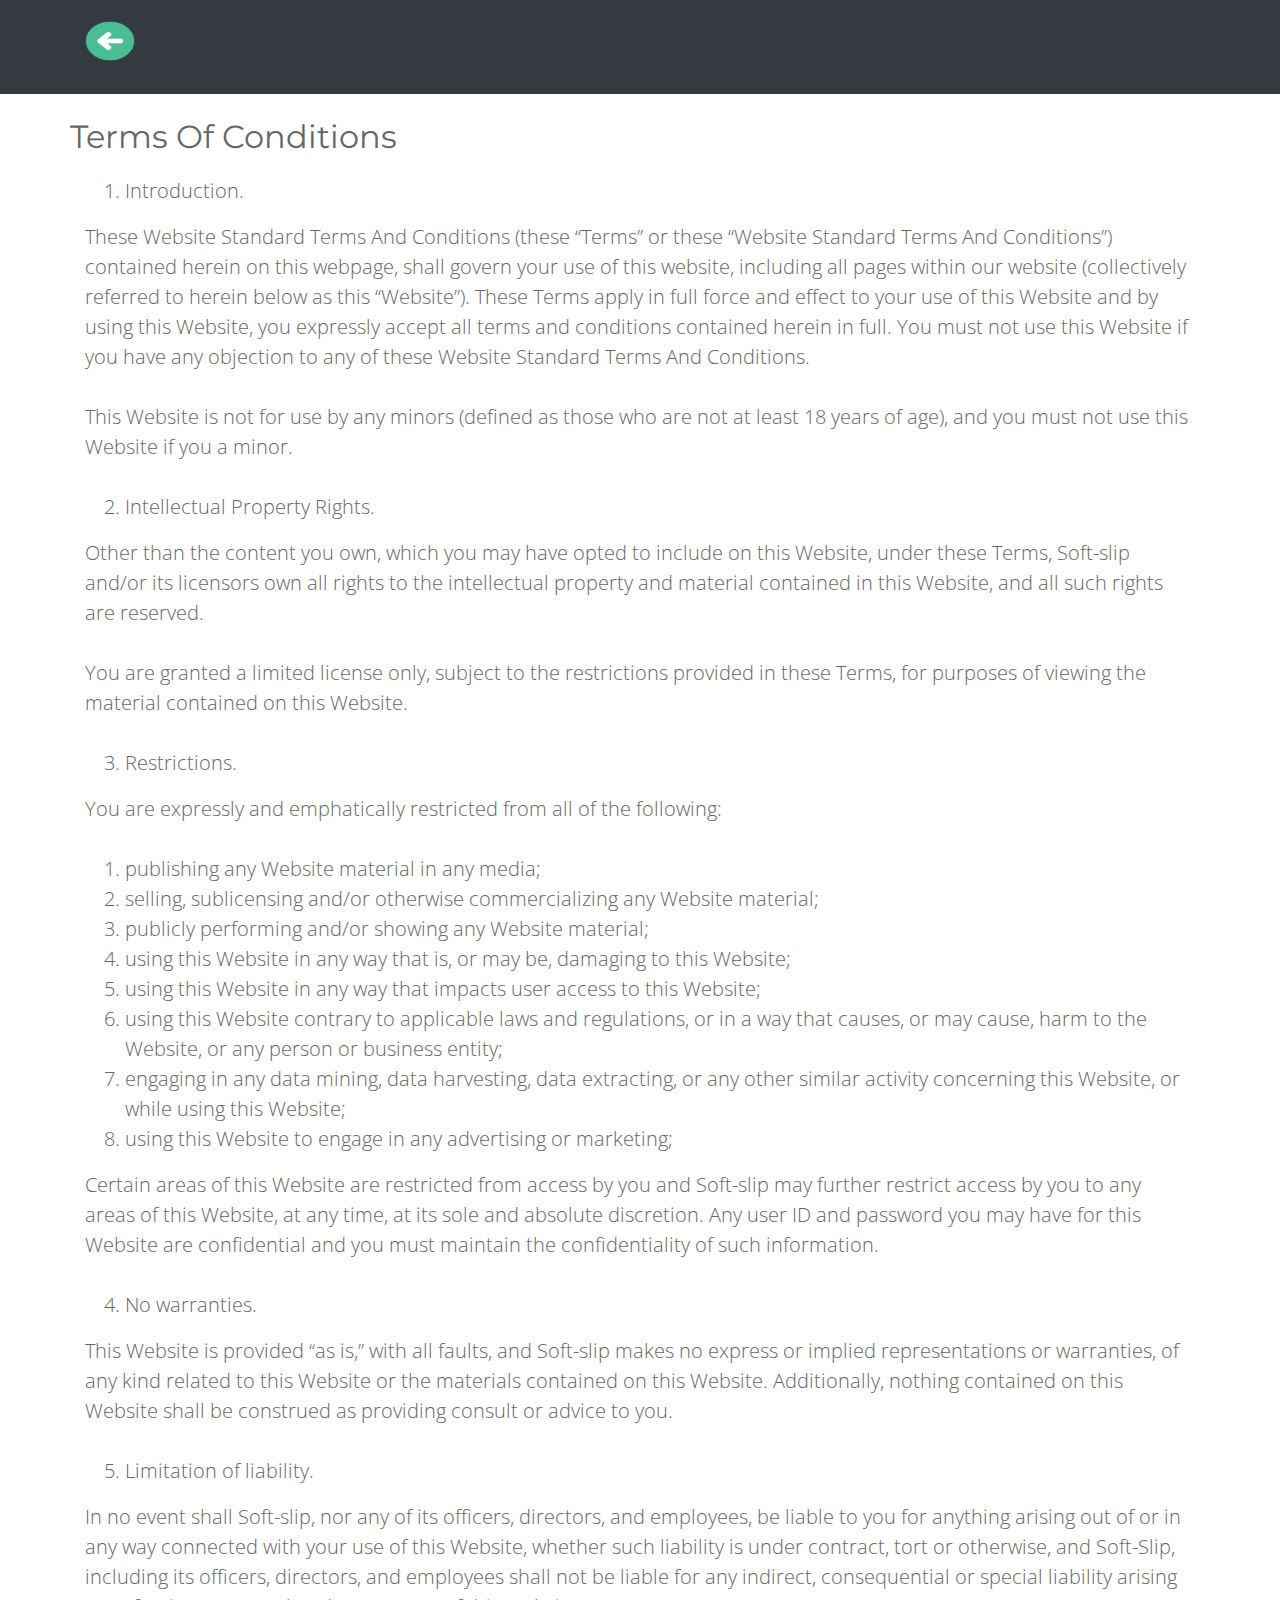
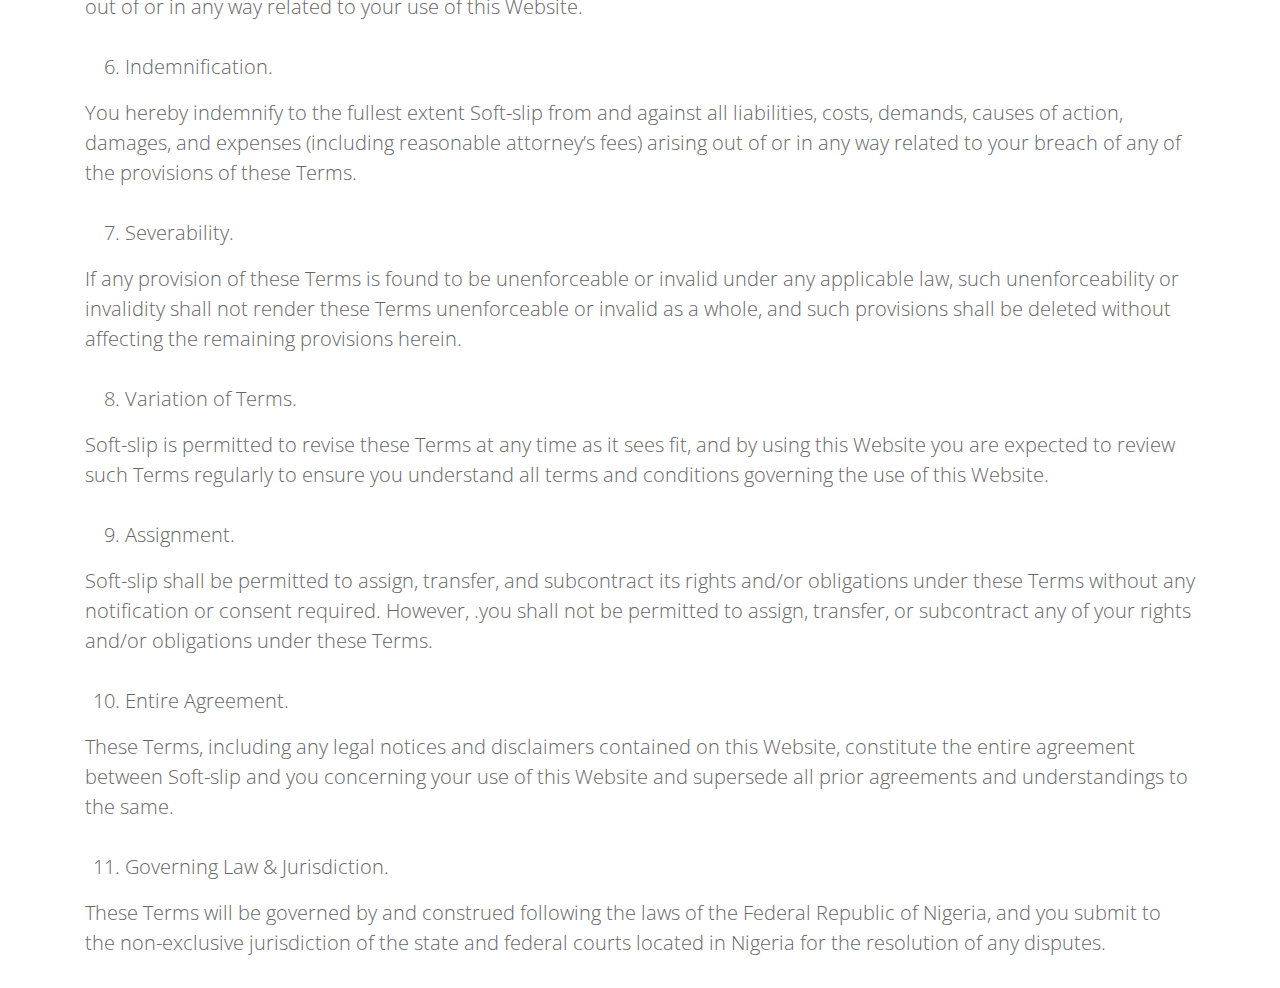
<file: condition.html>
<!DOCTYPE html>

<html xmlns="http://www.w3.org/1999/xhtml">
<head runat="server">
    <title>Terms_Conditions</title>
   
  <meta content="width=device-width, initial-scale=1.0" name="viewport"/>
  <meta content="" name="keywords"/>
  <meta content="" name="description"/>

  <!-- Favicons -->
 
  <link href="img/original.png" rel="icon"/>
  <link href="img/original%202.png" rel="apple-touch-icon"/>

  <!-- Google Fonts -->
  <link href="https://fonts.googleapis.com/css?family=Open+Sans:300,300i,400,400i,700,700i|Montserrat:300,400,500,700" rel="stylesheet"/>

  <!-- Bootstrap CSS File -->
  <link href="lib/bootstrap/css/bootstrap.min.css" rel="stylesheet"/>

    <!-- My Own Css -->
    <link href="StyleSheetAbout.css" rel="stylesheet" />

  <!-- Libraries CSS Files -->
  <link href="lib/font-awesome/css/font-awesome.min.css" rel="stylesheet"/>
  <link href="lib/animate/animate.min.css" rel="stylesheet"/>
  <link href="lib/ionicons/css/ionicons.min.css" rel="stylesheet"/>
  <link href="lib/owlcarousel/assets/owl.carousel.min.css" rel="stylesheet"/>
  <link href="lib/lightbox/css/lightbox.min.css" rel="stylesheet"/>

     <!-- MyOwn CSS Files -->
    <link href="StyleSheetAbout.css" rel="stylesheet" />

  <!-- Main Stylesheet File -->
  <link href="css/style.css" rel="stylesheet"/>

</head>
<body>

    <div>

            
        <!--==========================
      Header
    ============================-->
  
              
               <nav class="navbar navbar-expand-lg navbar-dark bg-dark sticky-top">
         <div class="container">
              <h1><a class="navbar-brand" href="index.html"> <img src="img/backward.png" width="50" height="40" /></a></h1>
                
  
          
      </div>
      </nav>
  
              <br />
  
  
              
               <section class="about-us text-left">
                  <div class="container">
                       <div class="row">
                          <div class="col-md-14">
                              <h2>Terms Of Conditions</h2>
                          </div>
                      </div>
                      <div class="column one">
                          <div class="col-md-14"> 
                  
  <ol>
  <li class="lead">Introduction.</li>
  </ol>
  <p class="lead">These Website Standard Terms And Conditions (these “Terms” or these “Website Standard Terms And Conditions”) contained herein on this webpage, shall govern your use of this website, including all pages within our website (collectively referred to herein below as this “Website”). These Terms apply in full force and effect to your use of this Website and by using this Website, you expressly accept all terms and conditions contained herein in full. You must not use this Website if you have any objection to any of these Website Standard Terms And Conditions.</p>
  <p class="lead">This Website is not for use by any minors (defined as those who are not at least 18 years of age), and you must not use this Website if you a minor.</p>
  <ol start="2">
  <li class="lead">Intellectual Property Rights.</li>
  </ol>
  <p class="lead">Other than the content you own, which you may have opted to include on this Website, under these Terms, Soft-slip and/or its licensors own all rights to the intellectual property and material contained in this Website, and all such rights are reserved.</p>
  <p class="lead">You are granted a limited license only, subject to the restrictions provided in these Terms, for purposes of viewing the material contained on this Website.</p>
  <ol start="3">
  <li class="lead">Restrictions.</li>
  </ol>
  <p class="lead">You are expressly and emphatically restricted from all of the following:</p>
  <ol>
  <li class="lead">publishing any Website material in any media;</li>
  <li class="lead">selling, sublicensing and/or otherwise commercializing any Website material;</li>
  <li class="lead">publicly performing and/or showing any Website material;</li>
  <li class="lead">using this Website in any way that is, or may be, damaging to this Website;</li>
  <li class="lead">using this Website in any way that impacts user access to this Website;</li>
  <li class="lead">using this Website contrary to applicable laws and regulations, or in a way that causes, or may cause, harm to the Website, or any person or business entity;</li>
  <li class="lead">engaging in any data mining, data harvesting, data extracting, or any other similar activity concerning this Website, or while using this Website;</li>
  <li class="lead">using this Website to engage in any advertising or marketing;</li>
  </ol>
  <p class="lead">Certain areas of this Website are restricted from access by you and Soft-slip may further restrict access by you to any areas of this Website, at any time, at its sole and absolute discretion. Any user ID and password you may have for this Website are confidential and you must maintain the confidentiality of such information.</p>
  <ol start="4">
  <li class="lead">No warranties.</li>
  </ol>
  <p class="lead">This Website is provided “as is,” with all faults, and Soft-slip makes no express or implied representations or warranties, of any kind related to this Website or the materials contained on this Website. Additionally, nothing contained on this Website shall be construed as providing consult or advice to you.</p>
  <ol start="5">
  <li class="lead">Limitation of liability.</li>
  </ol>
  <p class="lead">In no event shall Soft-slip, nor any of its officers, directors, and employees, be liable to you for anything arising out of or in any way connected with your use of this Website, whether such liability is under contract, tort or otherwise, and Soft-Slip, including its officers, directors, and employees shall not be liable for any indirect, consequential or special liability arising out of or in any way related to your use of this Website.</p>
  <ol start="6">
  <li class="lead">Indemnification.</li>
  </ol>
  <p class="lead">You hereby indemnify to the fullest extent Soft-slip from and against all liabilities, costs, demands, causes of action, damages, and expenses (including reasonable attorney’s fees) arising out of or in any way related to your breach of any of the provisions of these Terms.</p>
  <ol start="7">
  <li class="lead">Severability.</li>
  </ol>
  <p class="lead">If any provision of these Terms is found to be unenforceable or invalid under any applicable law, such unenforceability or invalidity shall not render these Terms unenforceable or invalid as a whole, and such provisions shall be deleted without affecting the remaining provisions herein.</p>
  <ol start="8">
  <li class="lead">Variation of Terms.</li>
  </ol>
  <p class="lead">Soft-slip is permitted to revise these Terms at any time as it sees fit, and by using this Website you are expected to review such Terms regularly to ensure you understand all terms and conditions governing the use of this Website.</p>
  <ol start="9">
  <li class="lead">Assignment.</li>
  </ol>
  <p class="lead">Soft-slip shall be permitted to assign, transfer, and subcontract its rights and/or obligations under these Terms without any notification or consent required. However, .you shall not be permitted to assign, transfer, or subcontract any of your rights and/or obligations under these Terms.</p>
  <ol start="10">
  <li class="lead">Entire Agreement.</li>
  </ol>
  <p class="lead">These Terms, including any legal notices and disclaimers contained on this Website, constitute the entire agreement between Soft-slip and you concerning your use of this Website and supersede all prior agreements and understandings to the same.</p>
  <ol start="11">
  <li class="lead">Governing Law &amp; Jurisdiction.</li>
  </ol>
  <p class="lead">These Terms will be governed by and construed following the laws of the Federal Republic of Nigeria, and you submit to the non-exclusive jurisdiction of the state and federal courts located in Nigeria for the resolution of any disputes.</p>
                               </div>
                          </div>
                      </div>
                   </section>
  
          </div>
  
       <!-- JavaScript Libraries -->
    <script src="lib/jquery/jquery.min.js"></script>
    <script src="lib/jquery/jquery-migrate.min.js"></script>
    <script src="lib/bootstrap/js/bootstrap.bundle.min.js"></script>
    <script src="lib/easing/easing.min.js"></script>
    <script src="lib/superfish/hoverIntent.js"></script>
    <script src="lib/superfish/superfish.min.js"></script>
    <script src="lib/wow/wow.min.js"></script>
    <script src="lib/waypoints/waypoints.min.js"></script>
    <script src="lib/counterup/counterup.min.js"></script>
    <script src="lib/owlcarousel/owl.carousel.min.js"></script>
    <script src="lib/isotope/isotope.pkgd.min.js"></script>
    <script src="lib/lightbox/js/lightbox.min.js"></script>
    <script src="lib/touchSwipe/jquery.touchSwipe.min.js"></script>
    <!-- Contact Form JavaScript File -->
    <script src="contactform/contactform.js"></script>
  
    <!-- Template Main Javascript File -->
    <script src="js/main.js"></script>
  
  </body>
  </html>
</file>
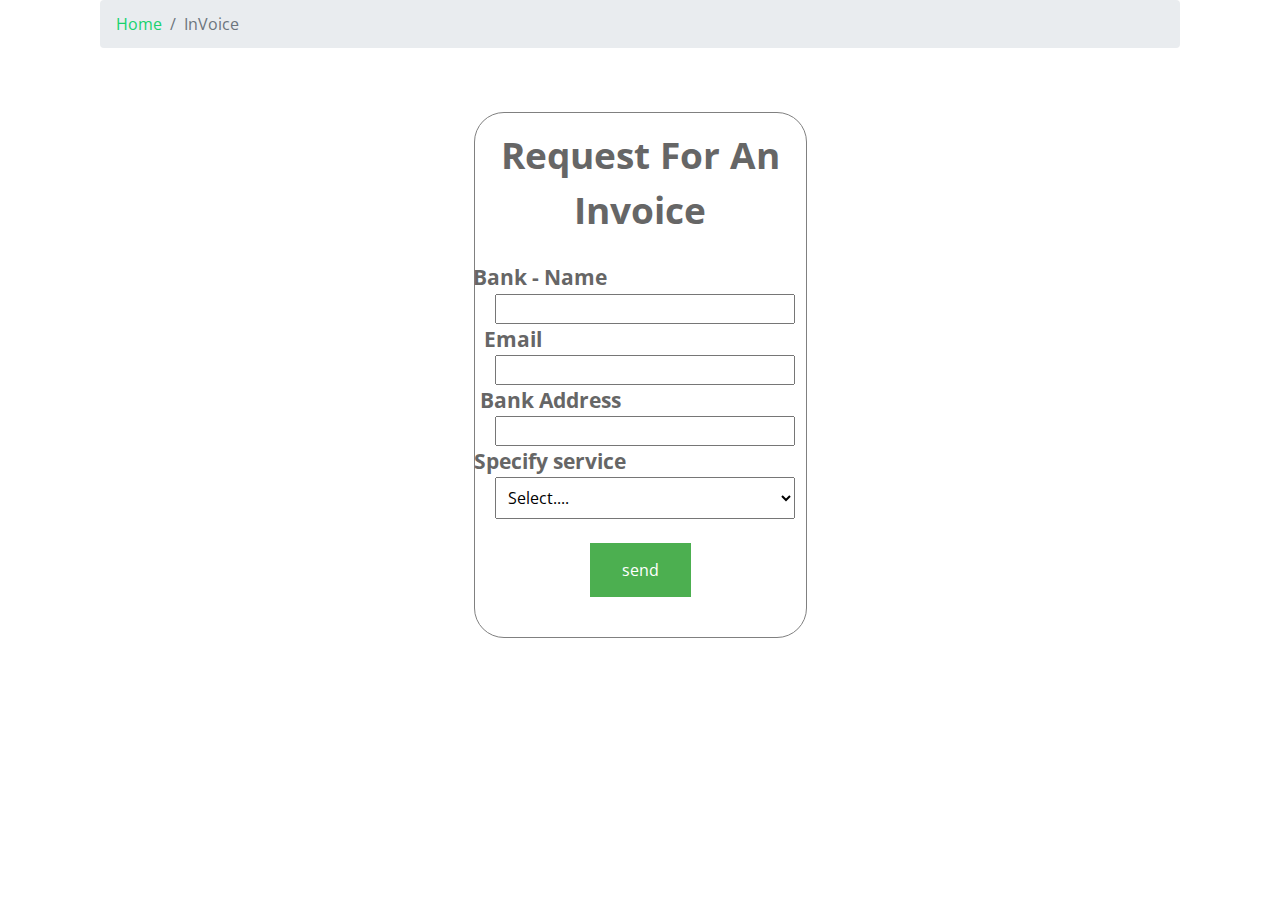
<file: ecoinvoice.html>
<!DOCTYPE html>

<html xmlns="http://www.w3.org/1999/xhtml">
<head runat="server">

   <title>Softslip Download Invoice</title>

   <meta content="width=device-width, initial-scale=1.0" name="viewport"/>
  <meta content="" name="keywords"/>
  <meta content="" name="description"/>

  <!-- Favicons -->
 
  <link href="img/original.png" rel="icon"/>
  <link href="img/original%202.png" rel="apple-touch-icon"/>

  <!-- Google Fonts -->
  <link href="https://fonts.googleapis.com/css?family=Open+Sans:300,300i,400,400i,700,700i|Montserrat:300,400,500,700" rel="stylesheet"/>

  <!-- Bootstrap CSS File -->
  <link href="lib/bootstrap/css/bootstrap.min.css" rel="stylesheet"/>

    <!-- My Own Css -->
    <link href="StyleSheetAbout.css" rel="stylesheet" />

  <!-- Libraries CSS Files -->
  <link href="lib/font-awesome/css/font-awesome.min.css" rel="stylesheet"/>
  <link href="lib/animate/animate.min.css" rel="stylesheet"/>
  <link href="lib/ionicons/css/ionicons.min.css" rel="stylesheet"/>
  <link href="lib/owlcarousel/assets/owl.carousel.min.css" rel="stylesheet"/>
  <link href="lib/lightbox/css/lightbox.min.css" rel="stylesheet"/>

     <!-- MyOwn CSS Files -->
    <link href="StyleSheetAbout.css" rel="stylesheet" />

  <!-- Main Stylesheet File -->
  <link href="css/style.css" rel="stylesheet"/>

  <style>
    .combobox{
    padding:8px;
    }
    </style>

</head>

<body>
<div class="responsive">
  <div class="container">

    <div class="breadcrumb-holder">
      
       <div class="container">
     <nav aria-label="breadcrumb">
       <ol class="breadcrumb">
         <li class="breadcrumb-item"><a href="index.html">Home</a></li>        
         <li class="breadcrumb-item active" aria-current="page">InVoice</li>
       </ol>
     </nav>
           </div>
    </div>

  </div>

  <br>
  <center>
  <form class="gform pure-form pure-form-stacked" method="POST" data-email="christianloyal2@gmail.com" action="https://script.google.com/macros/s/AKfycbxCeQpWJg2Nz2jLBEPyiEs4LwDOXZPBebZDwLuihOG-tltiJdkU2jfXslckfIgvhoU/exec">
    <div class="form-elements"><br>
      <div style="background:none;border:1px solid gray;border-radius: 30px;width: 333px;padding-top: 15px;padding-bottom: 40px;padding-left: 20px;padding-right: 20px;">
        <b class="content-head" style="font-size: 2.3em;">Request For An Invoice</b>
        <br><br>
         <b style="margin-left: -200px;font-size: 1.3em;">Bank - Name</b><br>
        <input type="text" name="Name" required="" style="font-size: 1em;width: 300px;"/><br>

        <b style="margin-left: -255px;font-size: 1.3em;">Email</b><br>
        <input type="email" name="Email" required="" style="font-size: 1em;width: 300px;"/><br>

        <!--  <b style="margin-left: -255px;font-size: 1.3em;">Phone</b><br>
         <input type="number"  name="Phone" required="" style="font-size: 1em;width: 300px;"/><br>-->

         <b style="margin-left: -180px;font-size: 1.3em;">Bank Address</b><br>
         <input type="text" name="Bank&nbsp;Address" required="" style="font-size: 1em;width: 300px;"/><br>
      
        <b style="margin-left: -180px;font-size: 1.3em;">Specify service</b><br>
       <!-- <textarea  name="Message" rows="5" cols="22" required="" style="font-size: 1.3em;width: 300px;"></textarea> -->
       <select class="combobox" name="Message" style="font-size: 1em;width: 300px;">
        <option value="Select">Select....</option>
        <option value="All Services">All Services</option>
        <option value="Withdrawal Booklet & Coffer-Withdrawal only.">Withdrawal Booklet & Coffer-Withdrawal only.</option>
        <option value="Deposit Booklet & Coffer-Deposit only.">Deposit Booklet & Coffer-Deposit only.</option>
       </select> <br><br>
        
        <button style=" background-color: #4CAF50; /* Green */ border: none; color: white; padding: 15px 32px; text-align: center; text-decoration: none; display: inline-block; font-size: 16px;">
        send</button><br>
      </div>
    </div>

    <!-- Thankyou_message --><br>
    <center>
    <div class="thankyou_message" style="display:none;background:none;border:8px solid gray;border-radius: 40px;width: 400px;padding-top: 15px;padding-bottom: 40px;padding-left: 20px;padding-right: 20px;"><br><br>
      <h3>Thanks,You will Get an invoice soon!</h3>
    </div>
  </center>
  </form>
 
</center>
</div>

  <a href="#" class="back-to-top"><i class="fa fa-chevron-up"></i></a>
  <!-- Uncomment below i you want to use a preloader -->
  <!-- <div id="preloader"></div> -->

  <!-- JavaScript Libraries -->
  <script src="lib/jquery/jquery.min.js"></script>
  <script src="lib/jquery/jquery-migrate.min.js"></script>
  <script src="lib/bootstrap/js/bootstrap.bundle.min.js"></script>
  <script src="lib/easing/easing.min.js"></script>
  <script src="lib/superfish/hoverIntent.js"></script>
  <script src="lib/superfish/superfish.min.js"></script>
  <script src="lib/wow/wow.min.js"></script>
  <script src="lib/waypoints/waypoints.min.js"></script>
  <script src="lib/counterup/counterup.min.js"></script>
  <script src="lib/owlcarousel/owl.carousel.min.js"></script>
  <script src="lib/isotope/isotope.pkgd.min.js"></script>
  <script src="lib/lightbox/js/lightbox.min.js"></script>
  <script src="lib/touchSwipe/jquery.touchSwipe.min.js"></script>
  <!-- Contact Form JavaScript File -->
  <script src="contactform/contactform.js"></script>

  <!-- Template Main Javascript File -->
  <script src="js/main.js"></script>
  <script src="js/eco.js"></script>
  <script data-cfasync="false" type="text/javascript"></script>

</body>
</html>
</file>
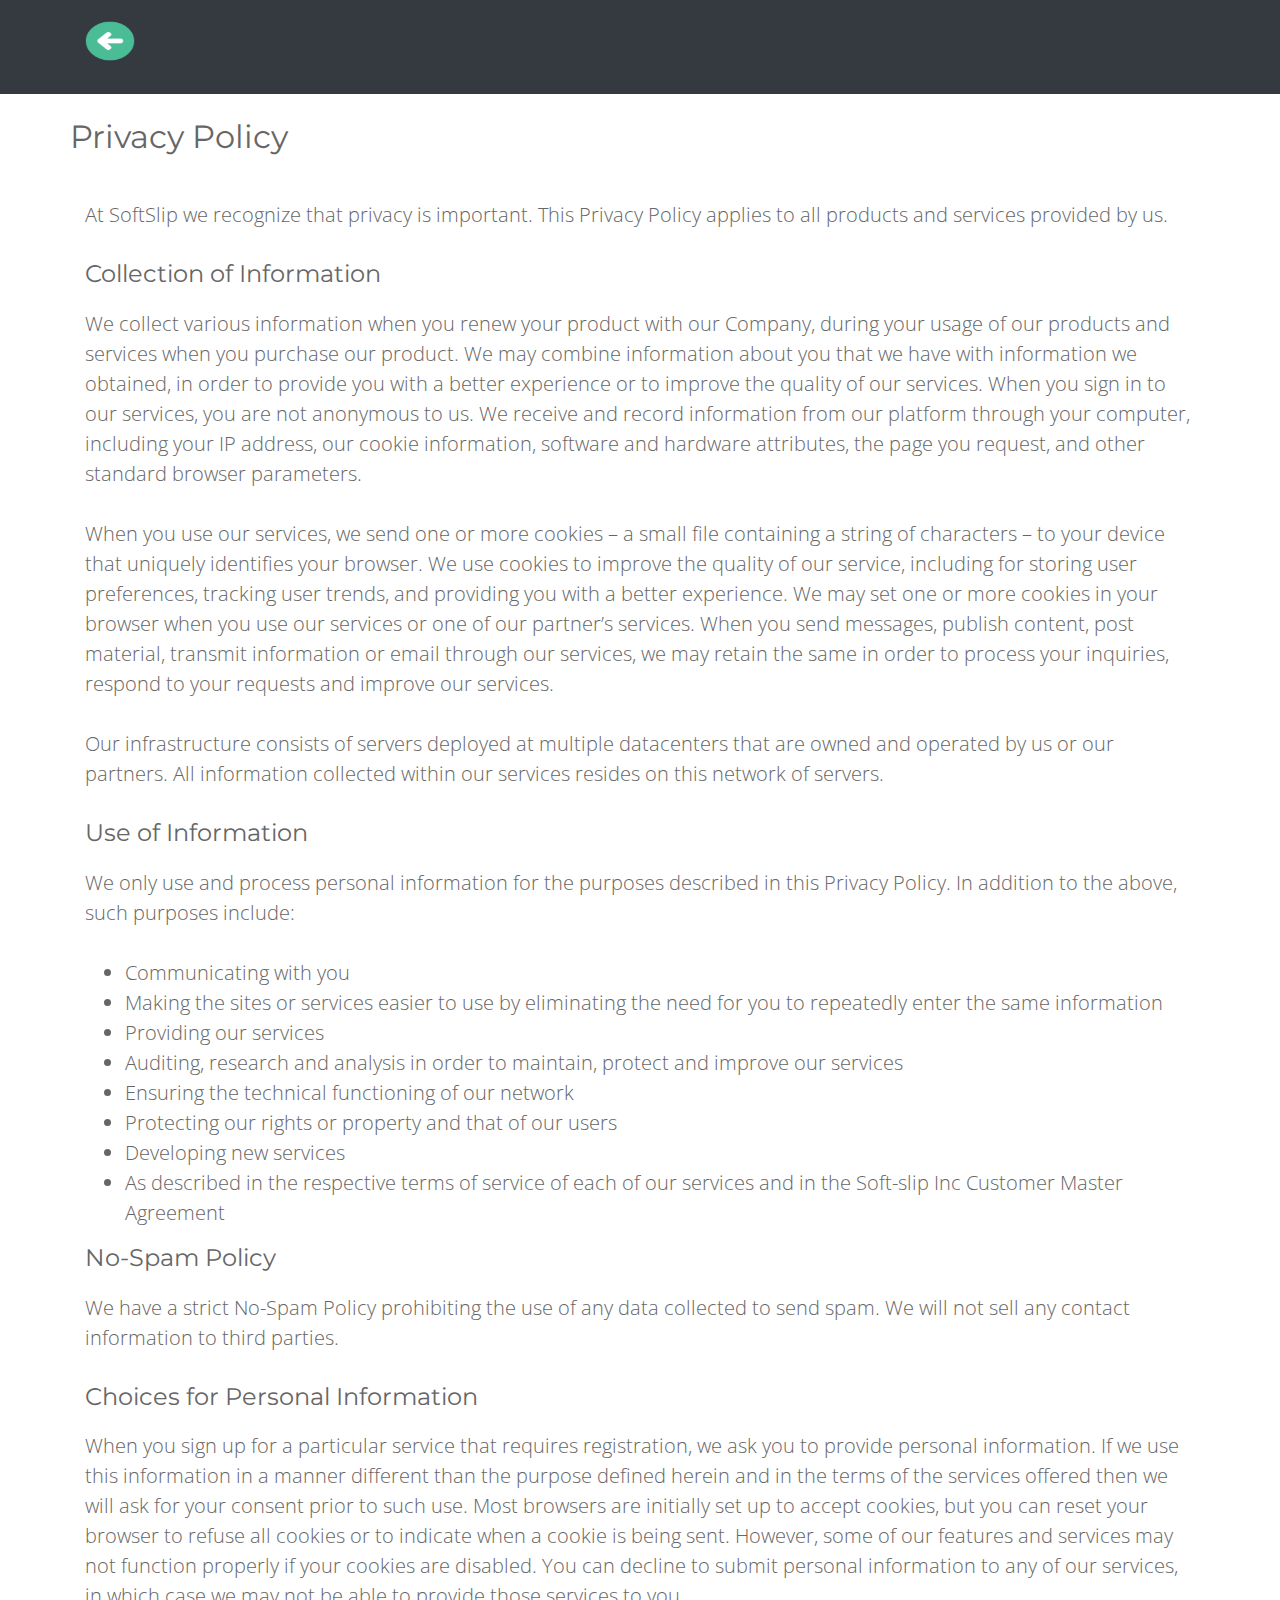
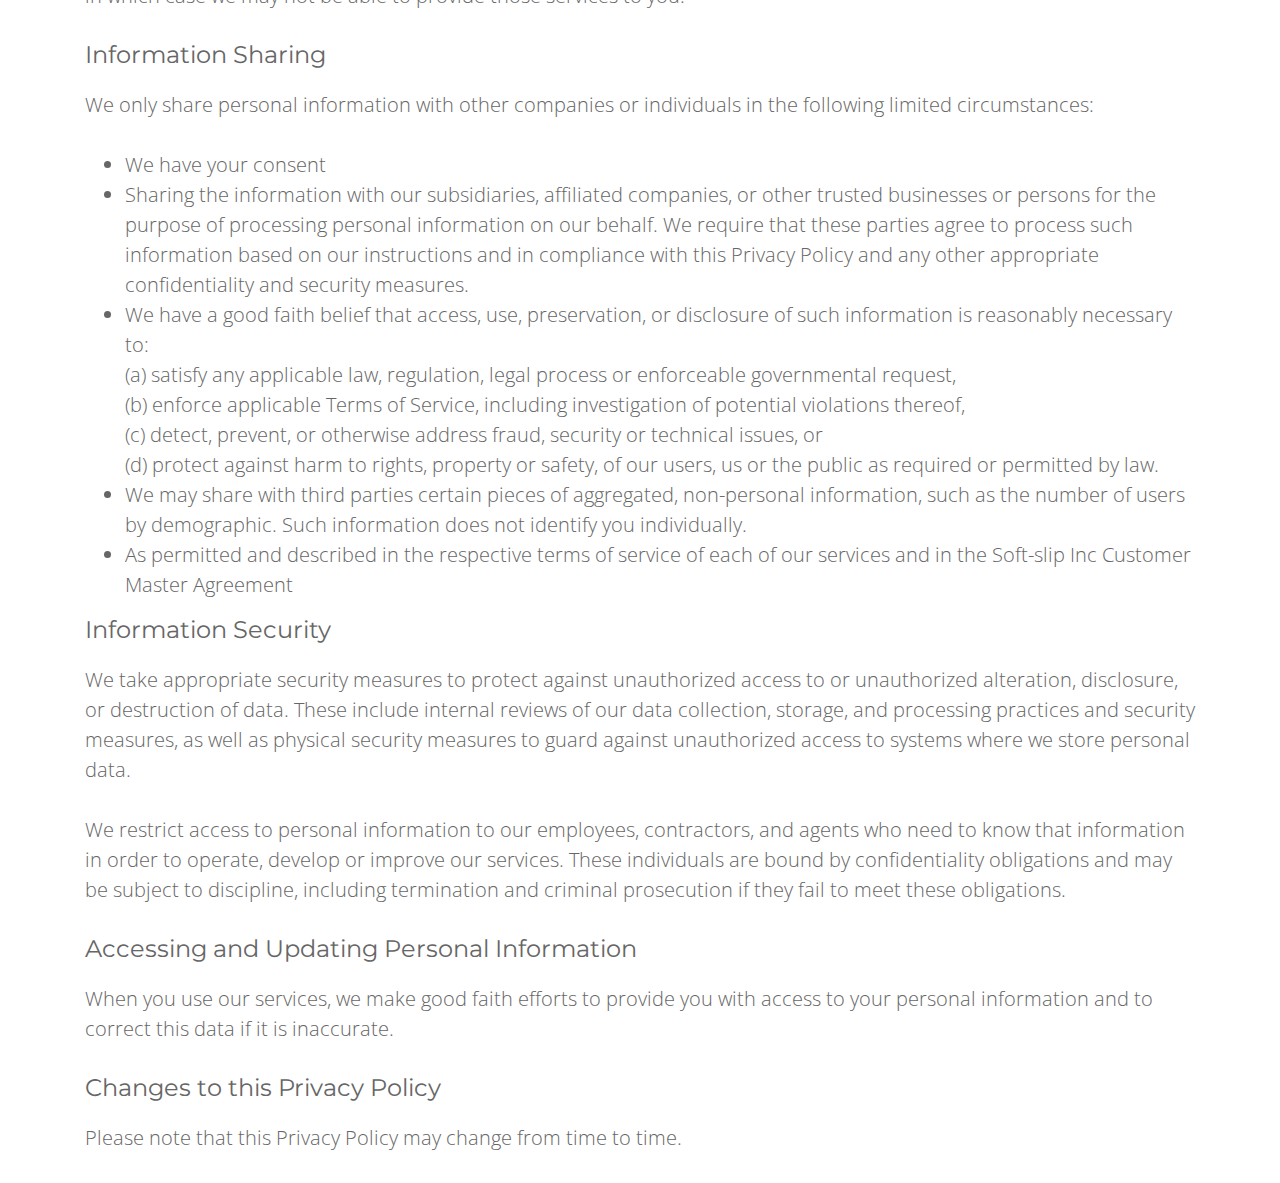
<file: policy.html>
<!DOCTYPE html>

<html xmlns="http://www.w3.org/1999/xhtml">
<head runat="server">
    <title>Privacy_Services</title>

  <meta content="width=device-width, initial-scale=1.0" name="viewport"/>
  <meta content="" name="keywords"/>
  <meta content="" name="description"/>

  <!-- Favicons -->
 
  <link href="img/original.png" rel="icon"/>
  <link href="img/original%202.png" rel="apple-touch-icon"/>

  <!-- Google Fonts -->
  <link href="https://fonts.googleapis.com/css?family=Open+Sans:300,300i,400,400i,700,700i|Montserrat:300,400,500,700" rel="stylesheet"/>

  <!-- Bootstrap CSS File -->
  <link href="lib/bootstrap/css/bootstrap.min.css" rel="stylesheet"/>

    <!-- My Own Css -->
    <link href="StyleSheetAbout.css" rel="stylesheet" />

  <!-- Libraries CSS Files -->
  <link href="lib/font-awesome/css/font-awesome.min.css" rel="stylesheet"/>
  <link href="lib/animate/animate.min.css" rel="stylesheet"/>
  <link href="lib/ionicons/css/ionicons.min.css" rel="stylesheet"/>
  <link href="lib/owlcarousel/assets/owl.carousel.min.css" rel="stylesheet"/>
  <link href="lib/lightbox/css/lightbox.min.css" rel="stylesheet"/>

     <!-- MyOwn CSS Files -->
    <link href="StyleSheetAbout.css" rel="stylesheet" />

  <!-- Main Stylesheet File -->
  <link href="css/style.css" rel="stylesheet"/>

</head>
<body>

    <div>

        <!--==========================
     Header
   ============================-->
 
 
             <nav class="navbar navbar-expand-lg navbar-dark bg-dark sticky-top">
        <div class="container">
             <h1><a class="navbar-brand" href="index.html"> <img src="img/backward.png" width="50" height="40" /></a></h1>
               
 
         
     </div>
     </nav>
 
             <br />
 
              <section class="Privacy-Policys text-left">
                 <div class="container">  
                     <div class="row">
                         <div class="col-md-14">
                             <h2>Privacy Policy</h2><br />
                         </div>
                         </div>
                     <div class="column one">
                         <div class="col-md-14">
 
                             <p class="lead">At SoftSlip we recognize that privacy is important. This Privacy Policy applies to all products and services provided by us.</p>
 <h4>Collection of Information</h4>
 <p class="lead">We collect various information when you renew your product with our Company, during your usage of our products and services when you purchase our product. We may combine information about you that we have with information we obtained, in order to provide you with a better experience or to improve the quality of our services. When you sign in to our services, you are not anonymous to us. We receive and record information from our platform through your computer, including your IP address, our cookie information, software and hardware attributes, the page you request, and other standard browser parameters.</p>
 <p class="lead">When you use our services, we send one or more cookies &#8211; a small file containing a string of characters &#8211; to your device that uniquely identifies your browser. We use cookies to improve the quality of our service, including for storing user preferences, tracking user trends, and providing you with a better experience. We may set one or more cookies in your browser when you use our services or one of our partner&#8217;s services. When you send messages, publish content, post material, transmit information or email through our services, we may retain the same in order to process your inquiries, respond to your requests and improve our services.</p>
 <p class="lead">Our infrastructure consists of servers deployed at multiple datacenters that are owned and operated by us or our partners. All information collected within our services resides on this network of servers.</p>
 <h4>Use of Information</h4>
 <p class="lead">We only use and process personal information for the purposes described in this Privacy Policy. In addition to the above, such purposes include:</p>
 <ul>
 <li class="lead">Communicating with you</li>
 <li class="lead">Making the sites or services easier to use by eliminating the need for you to repeatedly enter the same information</li>
 <li class="lead">Providing our services</li>
 <li class="lead">Auditing, research and analysis in order to maintain, protect and improve our services</li>
 <li class="lead">Ensuring the technical functioning of our network</li>
 <li class="lead">Protecting our rights or property and that of our users</li>
 <li class="lead">Developing new services</li>
 <li class="lead">As described in the respective terms of service of each of our services and in the Soft-slip Inc Customer Master Agreement</li>
 </ul>
 <h4>No-Spam Policy</h4>
 <p class="lead">We have a strict No-Spam Policy prohibiting the use of any data collected to send spam. We will not sell any contact information to third parties.</p>
 <h4>Choices for Personal Information</h4>
 <p class="lead">When you sign up for a particular service that requires registration, we ask you to provide personal information. If we use this information in a manner different than the purpose defined herein and in the terms of the services offered then we will ask for your consent prior to such use. Most browsers are initially set up to accept cookies, but you can reset your browser to refuse all cookies or to indicate when a cookie is being sent. However, some of our features and services may not function properly if your cookies are disabled. You can decline to submit personal information to any of our services, in which case we may not be able to provide those services to you.</p>
 <h4>Information Sharing</h4>
 <p class="lead">We only share personal information with other companies or individuals in the following limited circumstances:</p>
 <ul>
 <li class="lead">We have your consent</li>
 <li class="lead">Sharing the information with our subsidiaries, affiliated companies, or other trusted businesses or persons for the purpose of processing personal information on our behalf. We require that these parties agree to process such information based on our instructions and in compliance with this Privacy Policy and any other appropriate confidentiality and security measures.</li>
 <li class="lead">We have a good faith belief that access, use, preservation, or disclosure of such information is reasonably necessary to:<br />
 (a) satisfy any applicable law, regulation, legal process or enforceable governmental request,<br />
 (b) enforce applicable Terms of Service, including investigation of potential violations thereof,<br />
 (c) detect, prevent, or otherwise address fraud, security or technical issues, or<br />
 (d)  protect against harm to rights, property or safety, of our users, us or the public as required or permitted by law.</li>
 <li class="lead">We may share with third parties certain pieces of aggregated, non-personal information, such as the number of users by demographic. Such information does not identify you individually.</li>
 <li class="lead">As permitted and described in the respective terms of service of each of our services and in the Soft-slip Inc Customer Master Agreement</li>
 </ul>
 <h4>Information Security</h4>
 <p class="lead">We take appropriate security measures to protect against unauthorized access to or unauthorized alteration, disclosure, or destruction of data. These include internal reviews of our data collection, storage, and processing practices and security measures, as well as physical security measures to guard against unauthorized access to systems where we store personal data.</p>
 <p class="lead">We restrict access to personal information to our employees, contractors, and agents who need to know that information in order to operate, develop or improve our services. These individuals are bound by confidentiality obligations and may be subject to discipline, including termination and criminal prosecution if they fail to meet these obligations.</p>
 <h4>Accessing and Updating Personal Information</h4>
 <p class="lead">When you use our services, we make good faith efforts to provide you with access to your personal information and to correct this data if it is inaccurate.</p>
 <h4>Changes to this Privacy Policy</h4>
 <p class="lead">Please note that this Privacy Policy may change from time to time.</p>
 
                             </div>
                         </div>
                     </div>
                     </section>
 
         </div>

           <!-- JavaScript Libraries -->
  <script src="lib/jquery/jquery.min.js"></script>
  <script src="lib/jquery/jquery-migrate.min.js"></script>
  <script src="lib/bootstrap/js/bootstrap.bundle.min.js"></script>
  <script src="lib/easing/easing.min.js"></script>
  <script src="lib/superfish/hoverIntent.js"></script>
  <script src="lib/superfish/superfish.min.js"></script>
  <script src="lib/wow/wow.min.js"></script>
  <script src="lib/waypoints/waypoints.min.js"></script>
  <script src="lib/counterup/counterup.min.js"></script>
  <script src="lib/owlcarousel/owl.carousel.min.js"></script>
  <script src="lib/isotope/isotope.pkgd.min.js"></script>
  <script src="lib/lightbox/js/lightbox.min.js"></script>
  <script src="lib/touchSwipe/jquery.touchSwipe.min.js"></script>
  <!-- Contact Form JavaScript File -->
  <script src="contactform/contactform.js"></script>

  <!-- Template Main Javascript File -->
  <script src="js/main.js"></script>

</body>
</html>
</file>
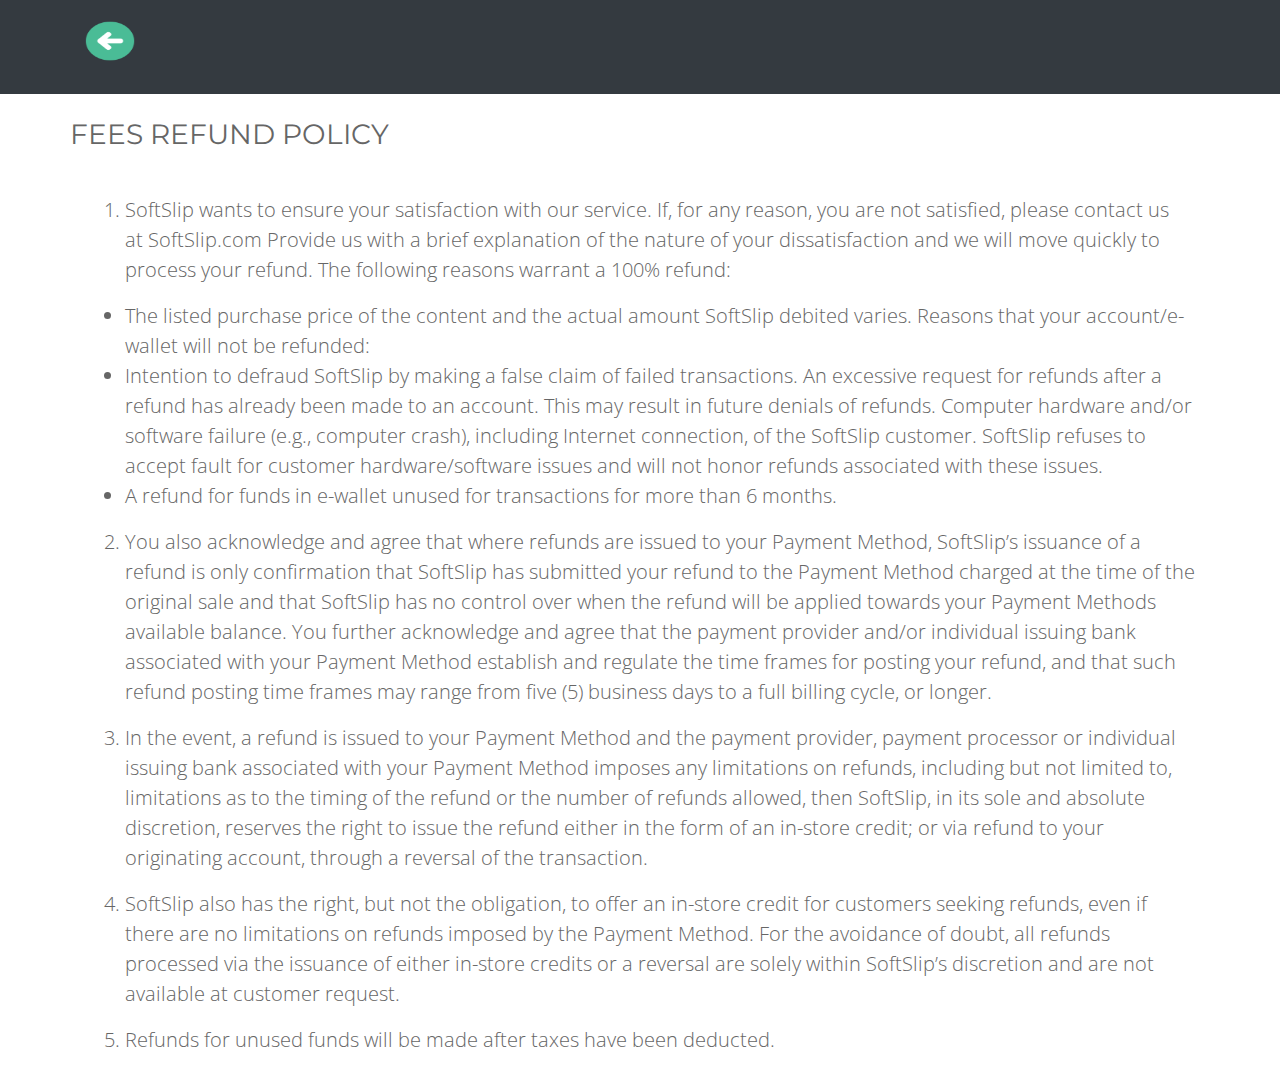
<file: refund.html>
<!DOCTYPE html>

<html xmlns="http://www.w3.org/1999/xhtml">
<head runat="server">
   <title>Soft Slip</title>
  <meta content="width=device-width, initial-scale=1.0" name="viewport"/>
  <meta content="" name="keywords"/>
  <meta content="" name="description"/>

  <!-- Favicons -->
 
  <link href="img/original.png" rel="icon"/>
  <link href="img/original%202.png" rel="apple-touch-icon"/>

  <!-- Google Fonts -->
  <link href="https://fonts.googleapis.com/css?family=Open+Sans:300,300i,400,400i,700,700i|Montserrat:300,400,500,700" rel="stylesheet"/>

  <!-- Bootstrap CSS File -->
  <link href="lib/bootstrap/css/bootstrap.min.css" rel="stylesheet"/>

    <!-- My Own Css -->
    <link href="StyleSheetAbout.css" rel="stylesheet" />

  <!-- Libraries CSS Files -->
  <link href="lib/font-awesome/css/font-awesome.min.css" rel="stylesheet"/>
  <link href="lib/animate/animate.min.css" rel="stylesheet"/>
  <link href="lib/ionicons/css/ionicons.min.css" rel="stylesheet"/>
  <link href="lib/owlcarousel/assets/owl.carousel.min.css" rel="stylesheet"/>
  <link href="lib/lightbox/css/lightbox.min.css" rel="stylesheet"/>

     <!-- MyOwn CSS Files -->
    <link href="StyleSheetAbout.css" rel="stylesheet" />

  <!-- Main Stylesheet File -->
  <link href="css/style.css" rel="stylesheet"/>
</head>
<body>

    <div>

        <!--==========================
         Header
       ============================-->
     
     
                   <nav class="navbar navbar-expand-lg navbar-dark bg-dark sticky-top">
            <div class="container">
                 <h1><a class="navbar-brand" href="index.html"> <img src="img/backward.png" width="50" height="40" /></a></h1>
                   
     
             
         </div>
         </nav>
     
                 <br />
     
                   <section class="Privacy-Policys text-left">
                     <div class="container">  
                         <div class="row">
                             <div class="col-md-14">
                                 <h3>FEES REFUND POLICY</h3><br />
                             </div>
                             </div>
                         <div class="column one">
                             <div class="col-md-14">
     
     <ol start="1">
     <li class="lead">SoftSlip wants to ensure your satisfaction with our service. If, for any reason, you are not satisfied, please contact us at&nbsp;SoftSlip.com Provide us with a brief explanation of the nature of your dissatisfaction and we will move quickly to process your refund. The following reasons warrant a 100% refund:</li>
     </ol>
     <ul>
     <li class="lead">The listed purchase price of the content and the actual amount SoftSlip debited varies. Reasons that your account/e-wallet will not be refunded:</li>
     <li class="lead">Intention to defraud SoftSlip by making a false claim of failed transactions. An excessive request for refunds after a refund has already been made to an account. This may result in future denials of refunds. Computer hardware and/or software failure (e.g., computer crash), including Internet connection, of the SoftSlip customer. SoftSlip refuses to accept fault for customer hardware/software issues and will not honor refunds associated with these issues.</li>
     <li class="lead">A refund for funds in e-wallet unused for transactions for more than 6 months.</li>
     </ul>
     <ol start="2">
     <li class="lead">You also acknowledge and agree that where refunds are issued to your Payment Method, SoftSlip&rsquo;s issuance of a refund is only confirmation that SoftSlip has submitted your refund to the Payment Method charged at the time of the original sale and that SoftSlip has no control over when the refund will be applied towards your Payment Methods available balance. You further acknowledge and agree that the payment provider and/or individual issuing bank associated with your Payment Method establish and regulate the time frames for posting your refund, and that such refund posting time frames may range from five (5) business days to a full billing cycle, or longer.</li>
     </ol>
     <ol start="3">
     <li class="lead">In the event, a refund is issued to your Payment Method and the payment provider, payment processor or individual issuing bank associated with your Payment Method imposes any limitations on refunds, including but not limited to, limitations as to the timing of the refund or the number of refunds allowed, then SoftSlip, in its sole and absolute discretion, reserves the right to issue the refund either in the form of an in-store credit; or via refund to your originating account, through a reversal of the transaction.</li>
     </ol>
     <ol start="4">
     <li class="lead">SoftSlip also has the right, but not the obligation, to offer an in-store credit for customers seeking refunds, even if there are no limitations on refunds imposed by the Payment Method. For the avoidance of doubt, all refunds processed via the issuance of either in-store credits or a reversal are solely within SoftSlip&rsquo;s discretion and are not available at customer request.</li>
     </ol>
     <ol start="5">
     <li class="lead">Refunds for unused funds will be made after taxes have been deducted.</li>
     </ol>
     
                                 </div>
                             </div>
                         </div>
                         </section>
     
             </div>
     
         <!-- JavaScript Libraries -->
       <script src="lib/jquery/jquery.min.js"></script>
       <script src="lib/jquery/jquery-migrate.min.js"></script>
       <script src="lib/bootstrap/js/bootstrap.bundle.min.js"></script>
       <script src="lib/easing/easing.min.js"></script>
       <script src="lib/superfish/hoverIntent.js"></script>
       <script src="lib/superfish/superfish.min.js"></script>
       <script src="lib/wow/wow.min.js"></script>
       <script src="lib/waypoints/waypoints.min.js"></script>
       <script src="lib/counterup/counterup.min.js"></script>
       <script src="lib/owlcarousel/owl.carousel.min.js"></script>
       <script src="lib/isotope/isotope.pkgd.min.js"></script>
       <script src="lib/lightbox/js/lightbox.min.js"></script>
       <script src="lib/touchSwipe/jquery.touchSwipe.min.js"></script>
       <!-- Contact Form JavaScript File -->
       <script src="contactform/contactform.js"></script>
     
       <!-- Template Main Javascript File -->
       <script src="js/main.js"></script>
     
     </body>
     </html>
</file>
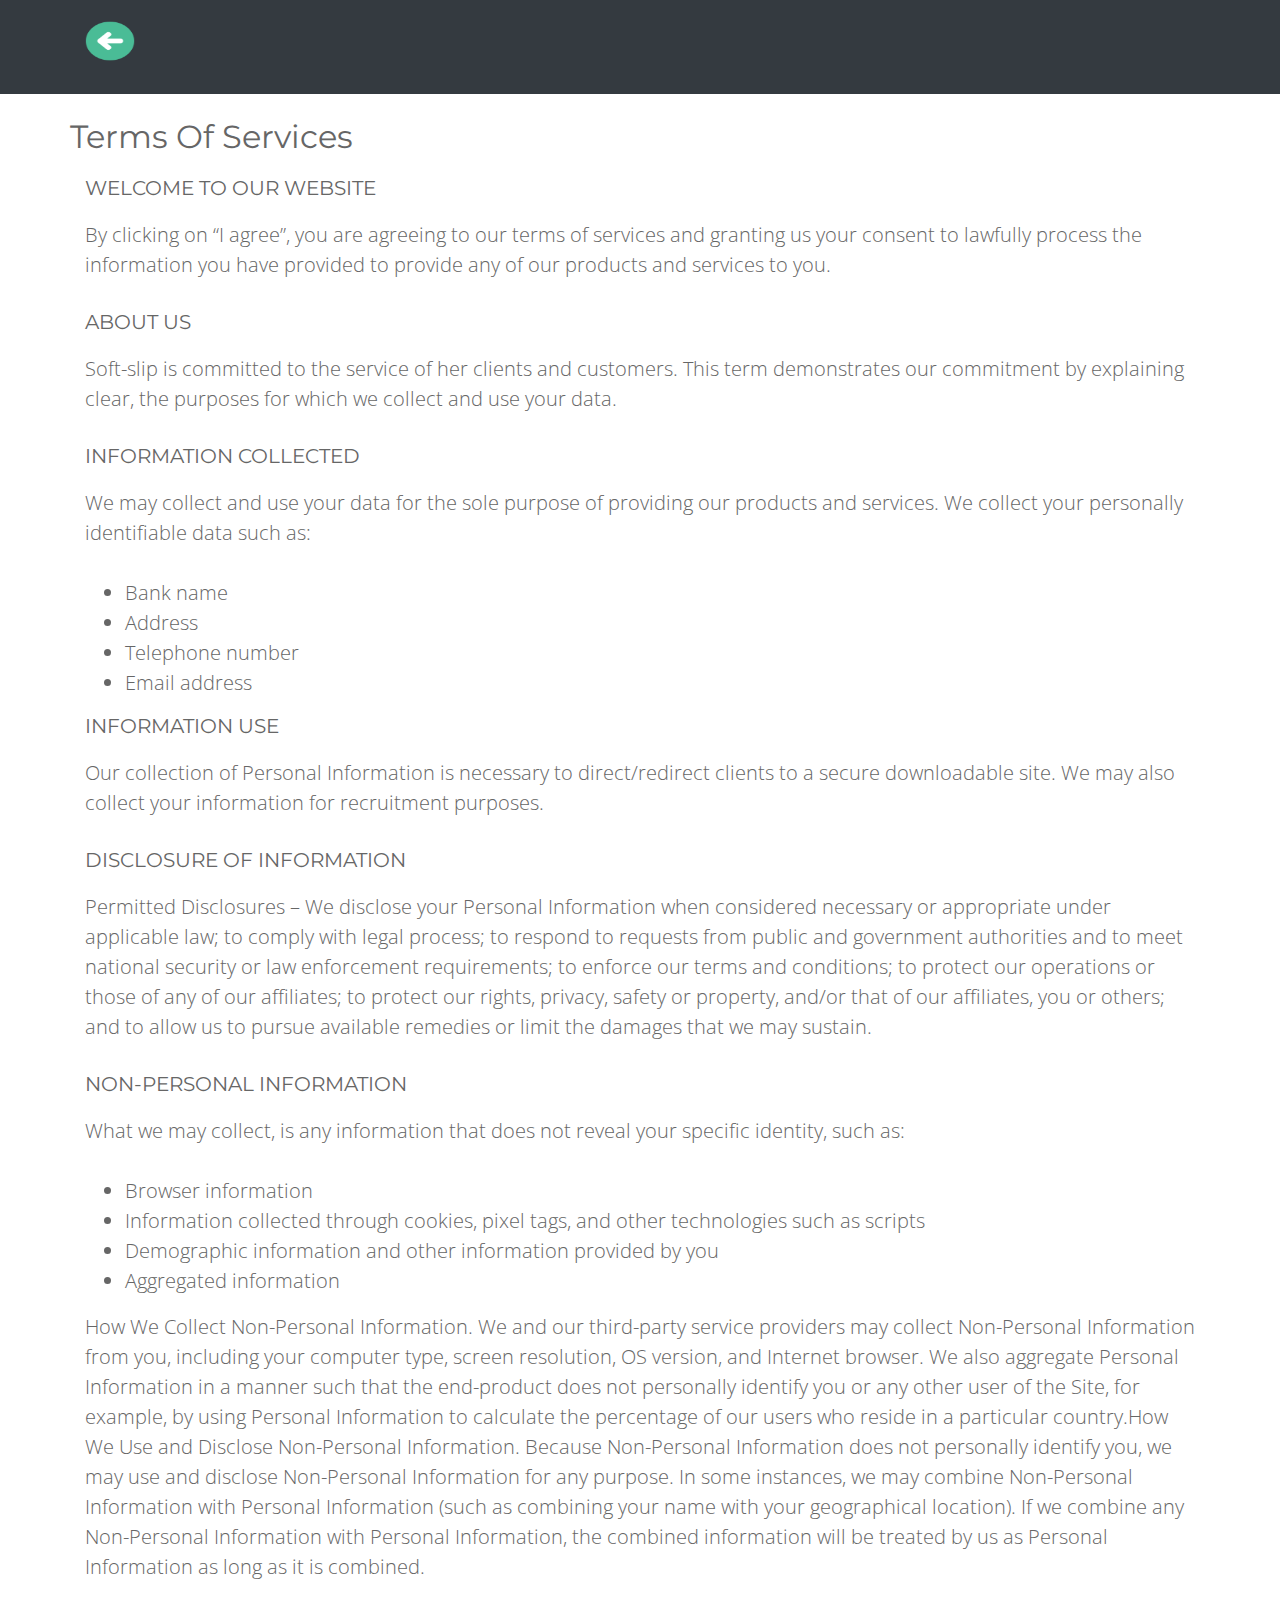
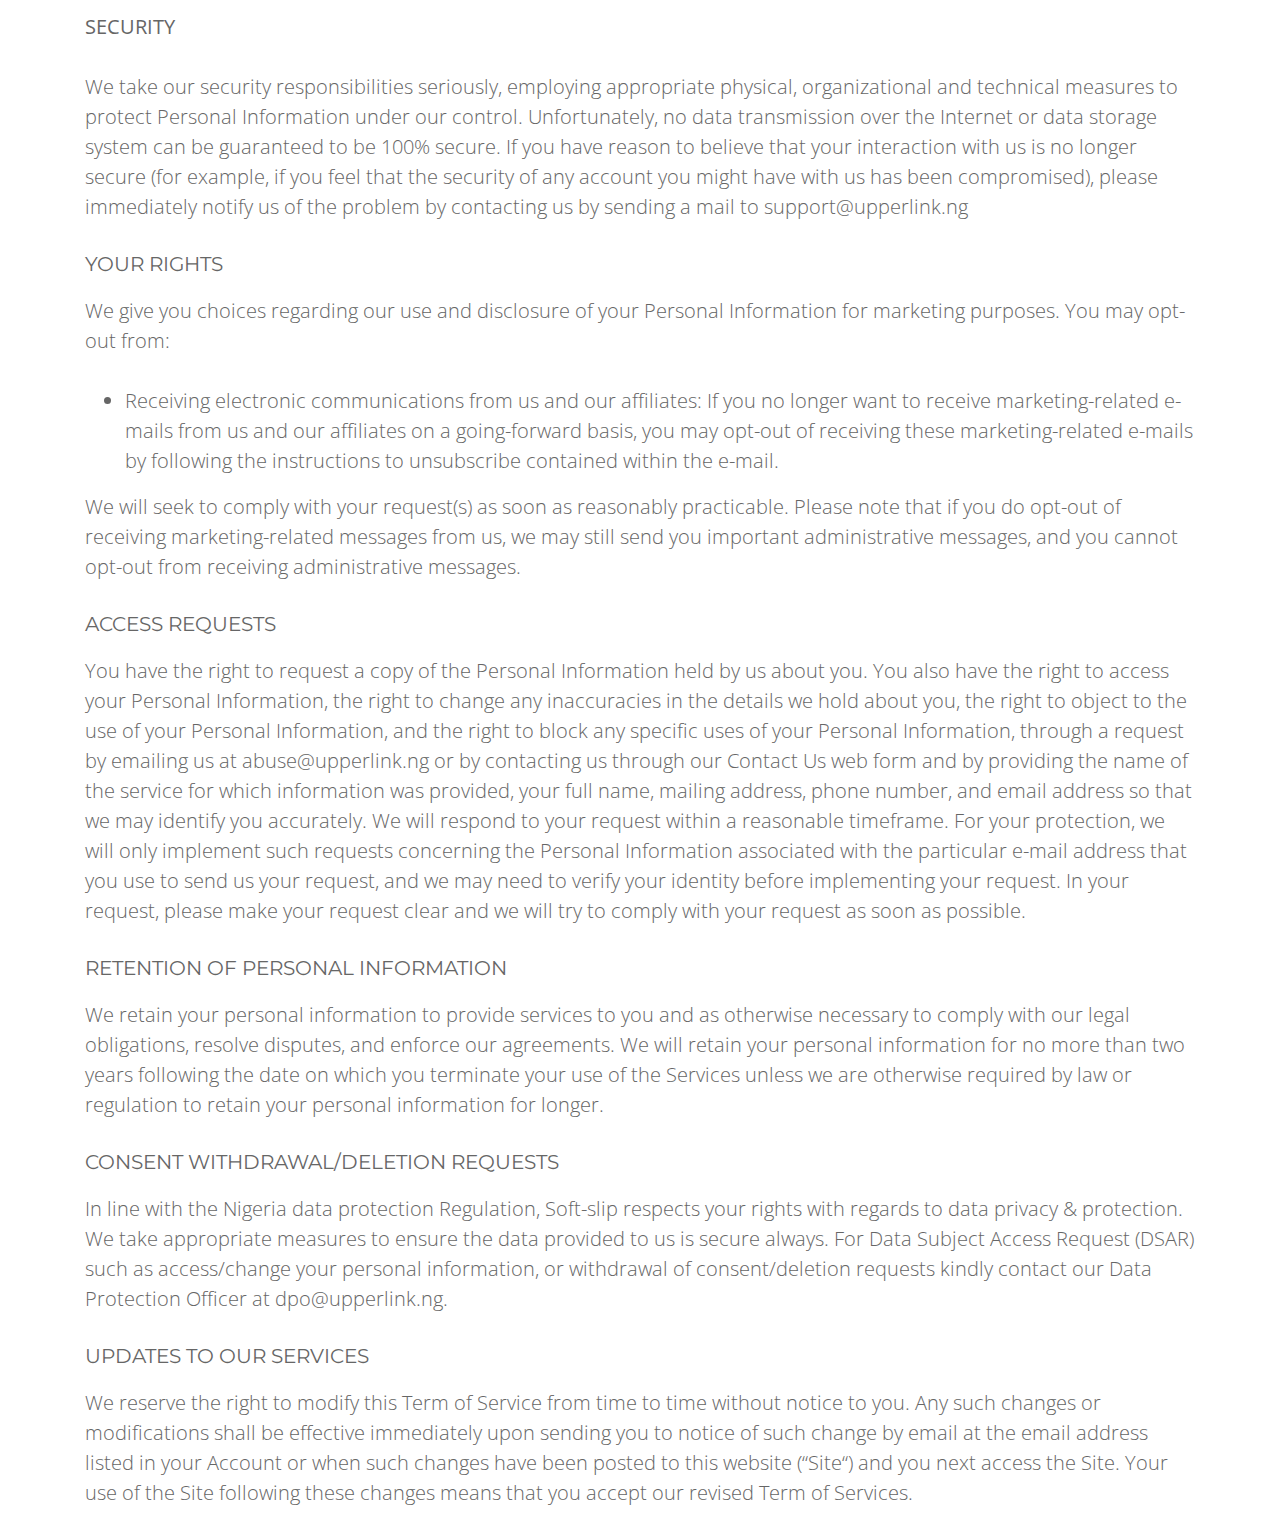
<file: terms and service.html>
<!DOCTYPE html>

<html xmlns="http://www.w3.org/1999/xhtml">
<head runat="server">
    <title>Terms_Services</title>

   <meta content="width=device-width, initial-scale=1.0" name="viewport"/>
  <meta content="" name="keywords"/>
  <meta content="" name="description"/>

  <!-- Favicons -->
 
  <link href="img/original.png" rel="icon"/>
  <link href="img/original%202.png" rel="apple-touch-icon"/>

  <!-- Google Fonts -->
  <link href="https://fonts.googleapis.com/css?family=Open+Sans:300,300i,400,400i,700,700i|Montserrat:300,400,500,700" rel="stylesheet"/>

  <!-- Bootstrap CSS File -->
  <link href="lib/bootstrap/css/bootstrap.min.css" rel="stylesheet"/>

    <!-- My Own Css -->
    <link href="StyleSheetAbout.css" rel="stylesheet" />

  <!-- Libraries CSS Files -->
  <link href="lib/font-awesome/css/font-awesome.min.css" rel="stylesheet"/>
  <link href="lib/animate/animate.min.css" rel="stylesheet"/>
  <link href="lib/ionicons/css/ionicons.min.css" rel="stylesheet"/>
  <link href="lib/owlcarousel/assets/owl.carousel.min.css" rel="stylesheet"/>
  <link href="lib/lightbox/css/lightbox.min.css" rel="stylesheet"/>

     <!-- MyOwn CSS Files -->
    <link href="StyleSheetAbout.css" rel="stylesheet" />

  <!-- Main Stylesheet File -->
  <link href="css/style.css" rel="stylesheet"/>

</head>
<body>

    <div>

                   
        <!--==========================
      Header
    ============================-->
  
  
                <nav class="navbar navbar-expand-lg navbar-dark bg-dark sticky-top">
         <div class="container">
              <h1><a class="navbar-brand" href="index.html"> <img src="img/backward.png" width="50" height="40" /></a></h1>
                
  
          
      </div>
      </nav>
  
              <br />
  
               <section class="about-us text-left">
                  <div class="container">
                       <div class="row">
                          <div class="col-md-14">
                              <h2>Terms Of Services</h2>
                          </div>
                      </div>
                      <div class="column one">
                          <div class="col-md-14"> 
                  
  
  <h4 class="lead"><b>WELCOME TO OUR WEBSITE</b></h4>
  <p class="lead">By clicking on “I agree”, you are agreeing to our terms of services and granting us your consent to lawfully process the information you have provided to provide any of our products and services to you.</p>
  
  <h4 class="lead"><b>ABOUT US</b></h4>
  <p class="lead">Soft-slip is committed to the service of her clients and customers. This term demonstrates our commitment by explaining clear, the purposes for which we collect and use your data.</p>
  
  <h4 class="lead" ><b>INFORMATION COLLECTED</b></h4>
  <p class="lead">We may collect and use your data for the sole purpose of providing our products and services. We collect your personally identifiable data such as:</p>
  <ul>
  <li class="lead">Bank name</li>
  <li class="lead">Address</li>
  <li class="lead">Telephone number</li>
  <li class="lead">Email address</li>
  </ul>
  
  <h4 class="lead"><b>INFORMATION USE</b></h4>
  <p class="lead">Our collection of Personal Information is necessary to direct/redirect clients to a secure downloadable site. We may also collect your information for recruitment purposes.</p>
  
  <h4 class="lead"><b>DISCLOSURE OF INFORMATION</b></h4>
  <p class="lead">Permitted Disclosures – We disclose your Personal Information when considered necessary or appropriate under applicable law; to comply with legal process; to respond to requests from public and government authorities and to meet national security or law enforcement requirements; to enforce our terms and conditions; to protect our operations or those of any of our affiliates; to protect our rights, privacy, safety or property, and/or that of our affiliates, you or others; and to allow us to pursue available remedies or limit the damages that we may sustain.</p>
  
  <h4 class="lead"><b>NON-PERSONAL INFORMATION </b></h4>
  
  <p class="lead">What we may collect, is any information that does not reveal your specific identity, such as:</p>
  <ul>
  <li class="lead">Browser information</li>
  <li class="lead">Information collected through cookies, pixel tags, and other technologies such as scripts</li>
  <li class="lead">Demographic information and other information provided by you</li>
  <li class="lead">Aggregated information</li>
  </ul>
  <p class="lead">How We Collect Non-Personal Information. We and our third-party service providers may collect Non-Personal Information from you, including your computer type, screen resolution, OS version, and Internet browser. We also aggregate Personal Information in a manner such that the end-product does not personally identify you or any other user of the Site, for example, by using Personal Information to calculate the percentage of our users who reside in a particular country.How We Use and Disclose Non-Personal Information. Because Non-Personal Information does not personally identify you, we may use and disclose Non-Personal Information for any purpose. In some instances, we may combine Non-Personal Information with Personal Information (such as combining your name with your geographical location). If we combine any Non-Personal Information with Personal Information, the combined information will be treated by us as Personal Information as long as it is combined.</p>
  
  <p class="lead"><b>SECURITY</b></p>
  <p class="lead">We take our security responsibilities seriously, employing appropriate physical, organizational and technical measures to protect Personal Information under our control. Unfortunately, no data transmission over the Internet or data storage system can be guaranteed to be 100% secure. If you have reason to believe that your interaction with us is no longer secure (for example, if you feel that the security of any account you might have with us has been compromised), please immediately notify us of the problem by contacting us by sending a mail to support@upperlink.ng</p>
  
  <h4 class="lead"><b>YOUR RIGHTS</b></h4>
  <p class="lead">We give you choices regarding our use and disclosure of your Personal Information for marketing purposes. You may opt-out from:</p>
  <ul>
  <li class="lead">Receiving electronic communications from us and our affiliates: If you no longer want to receive marketing-related e-mails from us and our affiliates on a going-forward basis, you may opt-out of receiving these marketing-related e-mails by following the instructions to unsubscribe contained within the e-mail.</li>
  </ul>
  <p class="lead">We will seek to comply with your request(s) as soon as reasonably practicable. Please note that if you do opt-out of receiving marketing-related messages from us, we may still send you important administrative messages, and you cannot opt-out from receiving administrative messages.</p>
  
  <h4 class="lead"><b>ACCESS REQUESTS</b></h4>
  <p class="lead">You have the right to request a copy of the Personal Information held by us about you. You also have the right to access your Personal Information, the right to change any inaccuracies in the details we hold about you, the right to object to the use of your Personal Information, and the right to block any specific uses of your Personal Information, through a request by emailing us at abuse@upperlink.ng or by contacting us through our Contact Us web form and by providing the name of the service for which information was provided, your full name, mailing address, phone number, and email address so that we may identify you accurately. We will respond to your request within a reasonable timeframe. For your protection, we will only implement such requests concerning the Personal Information associated with the particular e-mail address that you use to send us your request, and we may need to verify your identity before implementing your request. In your request, please make your request clear and we will try to comply with your request as soon as possible.</p>
  
  <h4 class="lead"><b>RETENTION OF PERSONAL INFORMATION</b></h4>
  <p class="lead">We retain your personal information to provide services to you and as otherwise necessary to comply with our legal obligations, resolve disputes, and enforce our agreements. We will retain your personal information for no more than two years following the date on which you terminate your use of the Services unless we are otherwise required by law or regulation to retain your personal information for longer.</p>
  
  <h4 class="lead"><b>CONSENT WITHDRAWAL/DELETION REQUESTS</b></h4>
  <p class="lead">In line with the Nigeria data protection Regulation, Soft-slip respects your rights with regards to data privacy & protection. We take appropriate measures to ensure the data provided to us is secure always. For Data Subject Access Request (DSAR) such as access/change your personal information, or withdrawal of consent/deletion requests kindly contact our Data Protection Officer at dpo@upperlink.ng.</p>
  
  <h4 class="lead"><b>UPDATES TO OUR SERVICES</b></h4>
  <p class="lead">We reserve the right to modify this Term of Service from time to time without notice to you. Any such changes or modifications shall be effective immediately upon sending you to notice of such change by email at the email address listed in your Account or when such changes have been posted to this website (“Site“) and you next access the Site. Your use of the Site following these changes means that you accept our revised Term of Services.</p>
                               </div>
                          </div>
                      </div>
                   </section>
  
          </div>
  
       <!-- JavaScript Libraries -->
    <script src="lib/jquery/jquery.min.js"></script>
    <script src="lib/jquery/jquery-migrate.min.js"></script>
    <script src="lib/bootstrap/js/bootstrap.bundle.min.js"></script>
    <script src="lib/easing/easing.min.js"></script>
    <script src="lib/superfish/hoverIntent.js"></script>
    <script src="lib/superfish/superfish.min.js"></script>
    <script src="lib/wow/wow.min.js"></script>
    <script src="lib/waypoints/waypoints.min.js"></script>
    <script src="lib/counterup/counterup.min.js"></script>
    <script src="lib/owlcarousel/owl.carousel.min.js"></script>
    <script src="lib/isotope/isotope.pkgd.min.js"></script>
    <script src="lib/lightbox/js/lightbox.min.js"></script>
    <script src="lib/touchSwipe/jquery.touchSwipe.min.js"></script>
    <!-- Contact Form JavaScript File -->
    <script src="contactform/contactform.js"></script>
  
    <!-- Template Main Javascript File -->
    <script src="js/main.js"></script>
  
  </body>
  </html>
</file>
<file: StyleSheetAbout.css>
﻿.lead1 {
    background-color: orange;
    color: white;
    margin-bottom: 30px;
    padding: 70px 0
}

    .lead1:hover {
        background: darkorange;
    }

.lead2 {
    background-color: lightgreen;
    color: white;
    margin-bottom: 30px;
    padding: 70px 0
}

    .lead2:hover {
        background: Green;
    }

.col-md-6:hover {
    box-shadow: 5px 7px 9px -3px rgba(255,255,255,0.5);
    cursor: pointer;
}

.col-sm-4:hover {
    box-shadow: 5px 7px 9px -3px rgba(255,255,255,0.5);
    cursor: pointer;
    background: whitesmoke;
    margin-bottom: 30px;
    padding: 10px 0
}

.map-responsive{
    overflow:hidden;
    padding-bottom:56.25%;
    position:relative;
    height:0;
}
.map-responsive iframe{
    left:0;
    top:0;
    height:100%;
    width:100%;
    position:absolute;
}
</file>
<file: css/style.css>
/*--------------------------------------------------------------
# General
--------------------------------------------------------------*/

body {
  background: #fff;
  color: #666666;
  font-family: "Open Sans", sans-serif;
}

a {
  color: #18d26e;
  transition: 0.5s;
}

a:hover,
a:active,
a:focus {
  color: #18d36e;
  outline: none;
  text-decoration: none;
}

p {
  padding: 0;
  margin: 0 0 30px 0;
}

h1,
h2,
h3,
h4,
h5,
h6 {
  font-family: "Montserrat", sans-serif;
  font-weight: 400;
  margin: 0 0 20px 0;
  padding: 0;
}

/* Back to top button */

.back-to-top {
  position: fixed;
  display: none;
  background: #18d26e;
  color: #fff;
  width: 44px;
  height: 44px;
  text-align: center;
  line-height: 1;
  font-size: 16px;
  border-radius: 50%;
  right: 15px;
  bottom: 15px;
  transition: background 0.5s;
  z-index: 11;
}

.back-to-top i {
  padding-top: 12px;
  color: #fff;
}

/* Prelaoder */

#preloader {
  position: fixed;
  top: 0;
  left: 0;
  right: 0;
  bottom: 0;
  z-index: 9999;
  overflow: hidden;
  background: #fff;
}

#preloader:before {
  content: "";
  position: fixed;
  top: calc(50% - 30px);
  left: calc(50% - 30px);
  border: 6px solid #f2f2f2;
  border-top: 6px solid #18d26e;
  border-radius: 50%;
  width: 60px;
  height: 60px;
  -webkit-animation: animate-preloader 1s linear infinite;
  animation: animate-preloader 1s linear infinite;
}

@-webkit-keyframes animate-preloader {
  0% {
    -webkit-transform: rotate(0deg);
    transform: rotate(0deg);
  }

  100% {
    -webkit-transform: rotate(360deg);
    transform: rotate(360deg);
  }
}

@keyframes animate-preloader {
  0% {
    -webkit-transform: rotate(0deg);
    transform: rotate(0deg);
  }

  100% {
    -webkit-transform: rotate(360deg);
    transform: rotate(360deg);
  }
}

/*--------------------------------------------------------------
# Header
--------------------------------------------------------------*/

#header {
  padding: 30px 0;
  height: 92px;
  position: fixed;
  left: 0;
  top: 0;
  right: 0;
  transition: all 0.5s;
  z-index: 997;
}

#header.header-scrolled {
  background: rgba(0, 0, 0, 0.9);
  padding: 20px 0;
  height: 72px;
  transition: all 0.5s;
}

#header #logo {
  float: left;
}

#header #logo h1 {
  font-size: 34px;
  margin: 0;
  padding: 0;
  line-height: 1;
  font-family: "Montserrat", sans-serif;
  font-weight: 700;
  letter-spacing: 3px;
}

#header #logo h1 a,
#header #logo h1 a:hover {
  color: #fff;
  padding-left: 10px;
  border-left: 4px solid #18d26e;
}

#header #logo img {
  padding: 0;
  margin: 0;
}

/*--------------------------------------------------------------
# Intro Section
--------------------------------------------------------------*/

#intro {
  display: table;
  width: 100%;
  height: 100vh;
  background: #000;
}

#intro .carousel-item {
  width: 100%;
  height: 100vh;
  background-size: cover;
  background-position: center;
  background-repeat: no-repeat;
}

#intro .carousel-item::before {
  content: '';
  background-color: rgba(0, 0, 0, 0.7);
  position: absolute;
  height: 100%;
  width: 100%;
  top: 0;
  right: 0;
  left: 0;
  bottom: 0;
}

#intro .carousel-container {
  display: -webkit-box;
  display: -webkit-flex;
  display: -ms-flexbox;
  display: flex;
  -webkit-box-pack: center;
  -webkit-justify-content: center;
  -ms-flex-pack: center;
  justify-content: center;
  -webkit-box-align: center;
  -webkit-align-items: center;
  -ms-flex-align: center;
  align-items: center;
  position: absolute;
  bottom: 0;
  top: 0;
  left: 0;
  right: 0;
}

#intro .carousel-background img {
  max-width: 100%;
}

#intro .carousel-content {
  text-align: center;
}

#intro h2 {
  color: #fff;
  margin-bottom: 30px;
  font-size: 48px;
  font-weight: 700;
}

#intro p {
  width: 80%;
  margin: 0 auto 30px auto;
  color: #fff;
}

#intro .carousel-fade {
  overflow: hidden;
}

#intro .carousel-fade .carousel-inner .carousel-item {
  transition-property: opacity;
}

#intro .carousel-fade .carousel-inner .carousel-item,
#intro .carousel-fade .carousel-inner .active.carousel-item-left,
#intro .carousel-fade .carousel-inner .active.carousel-item-right {
  opacity: 0;
}

#intro .carousel-fade .carousel-inner .active,
#intro .carousel-fade .carousel-inner .carousel-item-next.carousel-item-left,
#intro .carousel-fade .carousel-inner .carousel-item-prev.carousel-item-right {
  opacity: 1;
  transition: 0.5s;
}

#intro .carousel-fade .carousel-inner .carousel-item-next,
#intro .carousel-fade .carousel-inner .carousel-item-prev,
#intro .carousel-fade .carousel-inner .active.carousel-item-left,
#intro .carousel-fade .carousel-inner .active.carousel-item-right {
  left: 0;
  -webkit-transform: translate3d(0, 0, 0);
  transform: translate3d(0, 0, 0);
}

#intro .carousel-control-prev,
#intro .carousel-control-next {
  width: 10%;
}

#intro .carousel-control-next-icon,
#intro .carousel-control-prev-icon {
  background: none;
  font-size: 32px;
  line-height: 1;
}

#intro .carousel-indicators li {
  cursor: pointer;
}

#intro .btn-get-started {
  font-family: "Montserrat", sans-serif;
  font-weight: 500;
  font-size: 16px;
  letter-spacing: 1px;
  display: inline-block;
  padding: 8px 32px;
  border-radius: 50px;
  transition: 0.5s;
  margin: 10px;
  color: #fff;
  background: #18d26e;
}

#intro .btn-get-started:hover {
  background: #fff;
  color: #18d26e;
}

/*--------------------------------------------------------------
# Navigation Menu
--------------------------------------------------------------*/

/* Nav Menu Essentials */

.nav-menu,
.nav-menu * {
  margin: 0;
  padding: 0;
  list-style: none;
}

.nav-menu ul {
  position: absolute;
  display: none;
  top: 100%;
  left: 0;
  z-index: 99;
}

.nav-menu li {
  position: relative;
  white-space: nowrap;
}

.nav-menu > li {
  float: left;
}

.nav-menu li:hover > ul,
.nav-menu li.sfHover > ul {
  display: block;
}

.nav-menu ul ul {
  top: 0;
  left: 100%;
}

.nav-menu ul li {
  min-width: 180px;
}

/* Nav Menu Arrows */

.sf-arrows .sf-with-ul {
  padding-right: 30px;
}

.sf-arrows .sf-with-ul:after {
  content: "\f107";
  position: absolute;
  right: 15px;
  font-family: FontAwesome;
  font-style: normal;
  font-weight: normal;
}

.sf-arrows ul .sf-with-ul:after {
  content: "\f105";
}

/* Nav Meu Container */

#nav-menu-container {
  float: right;
  margin: 0;
}

/* Nav Meu Styling */

.nav-menu a {
  padding: 0 8px 10px 8px;
  text-decoration: none;
  display: inline-block;
  color: #fff;
  font-family: "Montserrat", sans-serif;
  font-weight: 700;
  font-size: 13px;
  text-transform: uppercase;
  outline: none;
}

.nav-menu li:hover > a,
.nav-menu > .menu-active > a {
  color: #18d26e;
}

.nav-menu > li {
  margin-left: 10px;
}

.nav-menu ul {
  margin: 4px 0 0 0;
  padding: 10px;
  box-shadow: 0px 0px 30px rgba(127, 137, 161, 0.25);
  background: #fff;
}

.nav-menu ul li {
  transition: 0.3s;
}

.nav-menu ul li a {
  padding: 10px;
  color: #333;
  transition: 0.3s;
  display: block;
  font-size: 13px;
  text-transform: none;
}

.nav-menu ul li:hover > a {
  color: #18d26e;
}

.nav-menu ul ul {
  margin: 0;
}

/* Mobile Nav Toggle */

#mobile-nav-toggle {
  position: fixed;
  right: 0;
  top: 0;
  z-index: 999;
  margin: 20px 20px 0 0;
  border: 0;
  background: none;
  font-size: 24px;
  display: none;
  transition: all 0.4s;
  outline: none;
  cursor: pointer;
}

#mobile-nav-toggle i {
  color: #fff;
}

/* Mobile Nav Styling */

#mobile-nav {
  position: fixed;
  top: 0;
  padding-top: 18px;
  bottom: 0;
  z-index: 998;
  background: rgba(0, 0, 0, 0.8);
  left: -260px;
  width: 260px;
  overflow-y: auto;
  transition: 0.4s;
}

#mobile-nav ul {
  padding: 0;
  margin: 0;
  list-style: none;
}

#mobile-nav ul li {
  position: relative;
}

#mobile-nav ul li a {
  color: #fff;
  font-size: 13px;
  text-transform: uppercase;
  overflow: hidden;
  padding: 10px 22px 10px 15px;
  position: relative;
  text-decoration: none;
  width: 100%;
  display: block;
  outline: none;
  font-weight: 700;
  font-family: "Montserrat", sans-serif;
}

#mobile-nav ul li a:hover {
  color: #18d26e;
}

#mobile-nav ul li li {
  padding-left: 30px;
}

#mobile-nav ul li.menu-active a {
  color: #18d26e;
}

#mobile-nav ul .menu-has-children i {
  position: absolute;
  right: 0;
  z-index: 99;
  padding: 15px;
  cursor: pointer;
  color: #fff;
}

#mobile-nav ul .menu-has-children i.fa-chevron-up {
  color: #18d26e;
}

#mobile-nav ul .menu-has-children li a {
  text-transform: none;
}

#mobile-nav ul .menu-item-active {
  color: #18d26e;
}

#mobile-body-overly {
  width: 100%;
  height: 100%;
  z-index: 997;
  top: 0;
  left: 0;
  position: fixed;
  background: rgba(0, 0, 0, 0.7);
  display: none;
}

/* Mobile Nav body classes */

body.mobile-nav-active {
  overflow: hidden;
}

body.mobile-nav-active #mobile-nav {
  left: 0;
}

body.mobile-nav-active #mobile-nav-toggle {
  color: #fff;
}

/*--------------------------------------------------------------
# Sections
--------------------------------------------------------------*/

/* Sections Header
--------------------------------*/

.section-header h3 {
  font-size: 32px;
  color: #111;
  text-transform: uppercase;
  text-align: center;
  font-weight: 700;
  position: relative;
  padding-bottom: 15px;
}

.section-header h3::before {
  content: '';
  position: absolute;
  display: block;
  width: 120px;
  height: 1px;
  background: #ddd;
  bottom: 1px;
  left: calc(50% - 60px);
}

.section-header h3::after {
  content: '';
  position: absolute;
  display: block;
  width: 40px;
  height: 3px;
  background: #18d26e;
  bottom: 0;
  left: calc(50% - 20px);
}

.section-header p {
  text-align: center;
  padding-bottom: 30px;
  color: #333;
}

/* Section with background
--------------------------------*/

.section-bg {
  background: #f7f7f7;
}

/* Featured Services Section
--------------------------------*/

#featured-services {
  background: #000;
}

#featured-services .box {
  padding: 30px 20px;
}

#featured-services .box-bg {
  background-image: linear-gradient(0deg, #000000 0%, #242323 50%, #000000 100%);
}

#featured-services i {
  color: #18d26e;
  font-size: 48px;
  display: inline-block;
  line-height: 1;
}

#featured-services h4 {
  font-weight: 400;
  margin: 15px 0;
  font-size: 18px;
}

#featured-services h4 a {
  color: #fff;
}

#featured-services h4 a:hover {
  color: #18d26e;
}

#featured-services p {
  font-size: 14px;
  line-height: 24px;
  color: #fff;
  margin-bottom: 0;
}

/* Ecologin Section
--------------------------------*/

.wrapper1 {
    height: 100vh !important;
    display: flex;
    align-items: center;
    flex-direction: column;
    justify-content: center;
    width: 100% !important;
    padding: 20px;
    background-color: #f5f5f5 !important;
}

.logincontainer {
    border-radius: 0px;
    background-color: #fff;
    width: 90%;
    max-width: 450px;
    position: relative;
    padding: 20px;
    border: 1px white solid;
    box-shadow: 0 15px 10px -50px #acacac;
}



/* About Us Section
--------------------------------*/

#about {
  background: url("../img/about-bg.jpg") center top no-repeat fixed;
  background-size: cover;
  padding: 60px 0 40px 0;
  position: relative;
}

#about::before {
  content: '';
  position: absolute;
  left: 0;
  right: 0;
  top: 0;
  bottom: 0;
  background: rgba(255, 255, 255, 0.92);
  z-index: 9;
}

#about .container {
  position: relative;
  z-index: 10;
}

#about .about-col {
  background: #fff;
  border-radius: 0 0 4px 4px;
  box-shadow: 0px 2px 12px rgba(0, 0, 0, 0.08);
  margin-bottom: 20px;
}

#about .about-col .img {
  position: relative;
}

#about .about-col .img img {
  border-radius: 4px 4px 0 0;
}

#about .about-col .icon {
  width: 64px;
  height: 64px;
  padding-top: 8px;
  text-align: center;
  position: absolute;
  background-color: #18d26e;
  border-radius: 50%;
  text-align: center;
  border: 4px solid #fff;
  left: calc( 50% - 32px);
  bottom: -30px;
  transition: 0.3s;
}

#about .about-col i {
  font-size: 36px;
  line-height: 1;
  color: #fff;
  transition: 0.3s;
}

#about .about-col:hover .icon {
  background-color: #fff;
}

#about .about-col:hover i {
  color: #18d26e;
}

#about .about-col h2 {
  color: #000;
  text-align: center;
  font-weight: 700;
  font-size: 20px;
  padding: 0;
  margin: 40px 0 12px 0;
}

#about .about-col h2 a {
  color: #000;
}

#about .about-col h2 a:hover {
  color: #18d26e;
}

#about .about-col p {
  font-size: 14px;
  line-height: 24px;
  color: #333;
  margin-bottom: 0;
  padding: 0 20px 20px 20px;
}

/* Services Section
--------------------------------*/

#services {
  background: #fff;
  background-size: cover;
  padding: 60px 0 40px 0;
}

#services .box {
  margin-bottom: 30px;
}

#services .icon {
  float: left;
}

#services .icon i {
  color: #18d26e;
  font-size: 36px;
  line-height: 1;
  transition: 0.5s;
}

#services .title {
  margin-left: 60px;
  font-weight: 700;
  margin-bottom: 15px;
  font-size: 18px;
}

#services .title a {
  color: #111;
}

#services .box:hover .title a {
  color: #18d26e;
}

#services .description {
  font-size: 14px;
  margin-left: 60px;
  line-height: 24px;
  margin-bottom: 0;
}

/* Call To Action Section
--------------------------------*/

#call-to-action {
  background: linear-gradient(rgba(0, 142, 99, 0.1), rgba(0, 0, 0, 0.1)), url(../img/call-to-action-bg.jpg) fixed center center;
  background-size: cover;
  padding: 60px 0;
}

#call-to-action h3 {
  color: #fff;
  font-size: 28px;
  font-weight: 700;
}

#call-to-action p {
  color: #fff;
}

#call-to-action .cta-btn {
  font-family: "Montserrat", sans-serif;
  text-transform: uppercase;
  font-weight: 500;
  font-size: 16px;
  letter-spacing: 1px;
  display: inline-block;
  padding: 8px 28px;
  border-radius: 25px;
  transition: 0.5s;
  margin-top: 10px;
  border: 2px solid #fff;
  color: #fff;
}

#call-to-action .cta-btn:hover {
  background: #18d26e;
  border: 2px solid #18d26e;
}

/* Call To Action Section
--------------------------------*/

#skills {
  padding: 60px 0;
}

#skills .progress {
  height: 35px;
  margin-bottom: 10px;
}

#skills .progress .skill {
  font-family: "Open Sans", sans-serif;
  line-height: 35px;
  padding: 0;
  margin: 0 0 0 20px;
  text-transform: uppercase;
}

#skills .progress .skill .val {
  float: right;
  font-style: normal;
  margin: 0 20px 0 0;
}

#skills .progress-bar {
  width: 1px;
  text-align: left;
  transition: .9s;
}

/* Facts Section
--------------------------------*/

#facts {
  background: url("../img/facts-bg.jpg") center top no-repeat fixed;
  background-size: cover;
  padding: 60px 0 0 0;
  position: relative;
}

#facts::before {
  content: '';
  position: absolute;
  left: 0;
  right: 0;
  top: 0;
  bottom: 0;
  background: rgba(255, 255, 255, 0.88);
  z-index: 9;
}

#facts .container {
  position: relative;
  z-index: 10;
}

#facts .counters span {
  font-family: "Montserrat", sans-serif;
  font-weight: bold;
  font-size: 48px;
  display: block;
  color: #18d26e;
}

#facts .counters p {
  padding: 0;
  margin: 0 0 20px 0;
  font-family: "Montserrat", sans-serif;
  font-size: 14px;
  color: #111;
}

#facts .facts-img {
  text-align: center;
  padding-top: 30px;
}

/* Portfolio Section
--------------------------------*/

#portfolio {
  padding: 60px 0;
}

#portfolio #portfolio-flters {
  padding: 0;
  margin: 5px 0 35px 0;
  list-style: none;
  text-align: center;
}

#portfolio #portfolio-flters li {
  cursor: pointer;
  margin: 15px 15px 15px 0;
  display: inline-block;
  padding: 10px 20px;
  font-size: 12px;
  line-height: 20px;
  color: #666666;
  border-radius: 4px;
  text-transform: uppercase;
  background: #fff;
  margin-bottom: 5px;
  transition: all 0.3s ease-in-out;
}

#portfolio #portfolio-flters li:hover,
#portfolio #portfolio-flters li.filter-active {
  background: #18d26e;
  color: #fff;
}

#portfolio #portfolio-flters li:last-child {
  margin-right: 0;
}

#portfolio .portfolio-wrap {
  box-shadow: 0px 2px 12px rgba(0, 0, 0, 0.08);
  transition: 0.3s;
}

#portfolio .portfolio-wrap:hover {
  box-shadow: 0px 4px 14px rgba(0, 0, 0, 0.16);
}

#portfolio .portfolio-item {
  position: relative;
  height: 360px;
  overflow: hidden;
}

#portfolio .portfolio-item figure {
  background: #000;
  overflow: hidden;
  height: 240px;
  position: relative;
  border-radius: 4px 4px 0 0;
  margin: 0;
}

#portfolio .portfolio-item figure:hover img {
  opacity: 0.4;
  transition: 0.3s;
}

#portfolio .portfolio-item figure .link-preview,
#portfolio .portfolio-item figure .link-details {
  position: absolute;
  display: inline-block;
  opacity: 0;
  line-height: 1;
  text-align: center;
  width: 36px;
  height: 36px;
  background: #fff;
  border-radius: 50%;
  transition: 0.2s linear;
}

#portfolio .portfolio-item figure .link-preview i,
#portfolio .portfolio-item figure .link-details i {
  padding-top: 6px;
  font-size: 22px;
  color: #333;
}

#portfolio .portfolio-item figure .link-preview:hover,
#portfolio .portfolio-item figure .link-details:hover {
  background: #18d26e;
}

#portfolio .portfolio-item figure .link-preview:hover i,
#portfolio .portfolio-item figure .link-details:hover i {
  color: #fff;
}

#portfolio .portfolio-item figure .link-preview {
  left: calc(50% - 38px);
  top: calc(50% - 18px);
}

#portfolio .portfolio-item figure .link-details {
  right: calc(50% - 38px);
  top: calc(50% - 18px);
}

#portfolio .portfolio-item figure:hover .link-preview {
  opacity: 1;
  left: calc(50% - 44px);
}

#portfolio .portfolio-item figure:hover .link-details {
  opacity: 1;
  right: calc(50% - 44px);
}

#portfolio .portfolio-item .portfolio-info {
  background: #fff;
  text-align: center;
  padding: 30px;
  height: 90px;
  border-radius: 0 0 3px 3px;
}

#portfolio .portfolio-item .portfolio-info h4 {
  font-size: 18px;
  line-height: 1px;
  font-weight: 700;
  margin-bottom: 18px;
  padding-bottom: 0;
}

#portfolio .portfolio-item .portfolio-info h4 a {
  color: #333;
}

#portfolio .portfolio-item .portfolio-info h4 a:hover {
  color: #18d26e;
}

#portfolio .portfolio-item .portfolio-info p {
  padding: 0;
  margin: 0;
  color: #b8b8b8;
  font-weight: 500;
  font-size: 14px;
  text-transform: uppercase;
}

/* Clients Section
--------------------------------*/

#clients {
  padding: 60px 0;
}

#clients img {
  max-width: 100%;
  opacity: 0.5;
  transition: 0.3s;
  padding: 15px 0;
}

#clients img:hover {
  opacity: 1;
}

#clients .owl-nav,
#clients .owl-dots {
  margin-top: 5px;
  text-align: center;
}

#clients .owl-dot {
  display: inline-block;
  margin: 0 5px;
  width: 12px;
  height: 12px;
  border-radius: 50%;
  background-color: #ddd;
}

#clients .owl-dot.active {
  background-color: #18d26e;
}

/* Testimonials Section
--------------------------------*/

#testimonials {
  padding: 60px 0;
}

#testimonials .section-header {
  margin-bottom: 40px;
}

#testimonials .testimonial-item {
  text-align: center;
}

#testimonials .testimonial-item .testimonial-img {
  width: 120px;
  border-radius: 50%;
  border: 4px solid #fff;
  margin: 0 auto;
}

#testimonials .testimonial-item h3 {
  font-size: 20px;
  font-weight: bold;
  margin: 10px 0 5px 0;
  color: #111;
}

#testimonials .testimonial-item h4 {
  font-size: 14px;
  color: #999;
  margin: 0 0 15px 0;
}

#testimonials .testimonial-item .quote-sign-left {
  margin-top: -15px;
  padding-right: 10px;
  display: inline-block;
  width: 37px;
}

#testimonials .testimonial-item .quote-sign-right {
  margin-bottom: -15px;
  padding-left: 10px;
  display: inline-block;
  max-width: 100%;
  width: 37px;
}

#testimonials .testimonial-item p {
  font-style: italic;
  margin: 0 auto 15px auto;
}

#testimonials .owl-nav,
#testimonials .owl-dots {
  margin-top: 5px;
  text-align: center;
}

#testimonials .owl-dot {
  display: inline-block;
  margin: 0 5px;
  width: 12px;
  height: 12px;
  border-radius: 50%;
  background-color: #ddd;
}

#testimonials .owl-dot.active {
  background-color: #18d26e;
}

/* Team Section
--------------------------------*/

#team {
  background: #fff;
  padding: 60px 0;
}

#team .member {
  text-align: center;
  margin-bottom: 20px;
  background: #000;
  position: relative;
}

#team .member .member-info {
  opacity: 0;
  display: -webkit-box;
  display: -webkit-flex;
  display: -ms-flexbox;
  display: flex;
  -webkit-box-pack: center;
  -webkit-justify-content: center;
  -ms-flex-pack: center;
  justify-content: center;
  -webkit-box-align: center;
  -webkit-align-items: center;
  -ms-flex-align: center;
  align-items: center;
  position: absolute;
  bottom: 0;
  top: 0;
  left: 0;
  right: 0;
  transition: 0.2s;
}

#team .member .member-info-content {
  margin-top: -50px;
  transition: margin 0.2s;
}

#team .member:hover .member-info {
  background: rgba(0, 0, 0, 0.7);
  opacity: 1;
  transition: 0.4s;
}

#team .member:hover .member-info-content {
  margin-top: 0;
  transition: margin 0.4s;
}

#team .member h4 {
  font-weight: 700;
  margin-bottom: 2px;
  font-size: 18px;
  color: #fff;
}

#team .member span {
  font-style: italic;
  display: block;
  font-size: 13px;
  color: #fff;
}

#team .member .social {
  margin-top: 15px;
}

#team .member .social a {
  transition: none;
  color: #fff;
}

#team .member .social a:hover {
  color: #18d26e;
}

#team .member .social i {
  font-size: 18px;
  margin: 0 2px;
}

/* Contact Section
--------------------------------*/

#contact {
  padding: 60px 0;
}

#contact .contact-info {
  margin-bottom: 20px;
  text-align: center;
}

#contact .contact-info i {
  font-size: 48px;
  display: inline-block;
  margin-bottom: 10px;
  color: #18d26e;
}

#contact .contact-info address,
#contact .contact-info p {
  margin-bottom: 0;
  color: #000;
}

#contact .contact-info h3 {
  font-size: 18px;
  margin-bottom: 15px;
  font-weight: bold;
  text-transform: uppercase;
  color: #999;
}

#contact .contact-info a {
  color: #000;
}

#contact .contact-info a:hover {
  color: #18d26e;
}

#contact .contact-address,
#contact .contact-phone,
#contact .contact-email {
  margin-bottom: 20px;
}

#contact .form #sendmessage {
  color: #18d26e;
  border: 1px solid #18d26e;
  display: none;
  text-align: center;
  padding: 15px;
  font-weight: 600;
  margin-bottom: 15px;
}

#contact .form #errormessage {
  color: red;
  display: none;
  border: 1px solid red;
  text-align: center;
  padding: 15px;
  font-weight: 600;
  margin-bottom: 15px;
}

#contact .form #sendmessage.show,
#contact .form #errormessage.show,
#contact .form .show {
  display: block;
}

#contact .form .validation {
  color: red;
  display: none;
  margin: 0 0 20px;
  font-weight: 400;
  font-size: 13px;
}

#contact .form input,
#contact .form textarea {
  padding: 10px 14px;
  border-radius: 0;
  box-shadow: none;
  font-size: 15px;
}

#contact .form button[type="submit"] {
  background: #18d26e;
  border: 0;
  padding: 10px 30px;
  color: #fff;
  transition: 0.4s;
  cursor: pointer;
}

#contact .form button[type="submit"]:hover {
  background: #13a456;
}

form{
display:flex;
flex-direction: column;
width: 80%;
margin:auto;

}

/*--------------------------------------------------------------
# Footer
--------------------------------------------------------------*/

#footer {
  background: #000;
  padding: 0 0 30px 0;
  color: #eee;
  font-size: 14px;
}

#footer .footer-top {
  background: #111;
  padding: 60px 0 30px 0;
}

#footer .footer-top .footer-info {
  margin-bottom: 30px;
}

#footer .footer-top .footer-info h3 {
  font-size: 34px;
  margin: 0 0 20px 0;
  padding: 2px 0 2px 10px;
  line-height: 1;
  font-family: "Montserrat", sans-serif;
  font-weight: 700;
  letter-spacing: 3px;
  border-left: 4px solid #18d26e;
}

#footer .footer-top .footer-info p {
  font-size: 14px;
  line-height: 24px;
  margin-bottom: 0;
  font-family: "Montserrat", sans-serif;
  color: #eee;
}

#footer .footer-top .social-links a {
  font-size: 18px;
  display: inline-block;
  background: #333;
  color: #eee;
  line-height: 1;
  padding: 8px 0;
  margin-right: 4px;
  border-radius: 50%;
  text-align: center;
  width: 36px;
  height: 36px;
  transition: 0.3s;
}

#footer .footer-top .social-links a:hover {
  background: #18d26e;
  color: #fff;
}

#footer .footer-top h4 {
  font-size: 14px;
  font-weight: bold;
  color: #fff;
  text-transform: uppercase;
  position: relative;
  padding-bottom: 12px;
}

#footer .footer-top h4::before,
#footer .footer-top h4::after {
  content: '';
  position: absolute;
  left: 0;
  bottom: 0;
  height: 2px;
}

#footer .footer-top h4::before {
  right: 0;
  background: #555;
}

#footer .footer-top h4::after {
  background: #18d26e;
  width: 60px;
}

#footer .footer-top .footer-links {
  margin-bottom: 30px;
}

#footer .footer-top .footer-links ul {
  list-style: none;
  padding: 0;
  margin: 0;
}

#footer .footer-top .footer-links ul i {
  padding-right: 8px;
  color: #ddd;
}

#footer .footer-top .footer-links ul li {
  border-bottom: 1px solid #333;
  padding: 10px 0;
}

#footer .footer-top .footer-links ul li:first-child {
  padding-top: 0;
}

#footer .footer-top .footer-links ul a {
  color: #eee;
}

#footer .footer-top .footer-links ul a:hover {
  color: #18d26e;
}

#footer .footer-top .footer-contact {
  margin-bottom: 30px;
}

#footer .footer-top .footer-contact p {
  line-height: 26px;
}

#footer .footer-top .footer-newsletter {
  margin-bottom: 30px;
}

#footer .footer-top .footer-newsletter input[type="email"] {
  border: 0;
  padding: 6px 8px;
  width: 65%;
}

#footer .footer-top .footer-newsletter input[type="submit"] {
  background: #18d26e;
  border: 0;
  width: 35%;
  padding: 6px 0;
  text-align: center;
  color: #fff;
  transition: 0.3s;
  cursor: pointer;
}

#footer .footer-top .footer-newsletter input[type="submit"]:hover {
  background: #13a456;
}

#footer .copyright {
  text-align: center;
  padding-top: 30px;
}

#footer .credits {
  text-align: center;
  font-size: 13px;
  color: #ddd;
}

/*--------------------------------------------------------------
# Responsive Media Queries
--------------------------------------------------------------*/

@media (min-width: 768px) {
  #contact .contact-address,
  #contact .contact-phone,
  #contact .contact-email {
    padding: 20px 0;
  }

  #contact .contact-phone {
    border-left: 1px solid #ddd;
    border-right: 1px solid #ddd;
  }
}

@media (min-width: 992px) {
  #testimonials .testimonial-item p {
    width: 80%;
  }
}

@media (min-width: 1024px) {
  #header #logo {
    padding-left: 60px;
  }

  #intro p {
    width: 60%;
  }

  #intro .carousel-control-prev,
  #intro .carousel-control-next {
    width: 5%;
  }

  #nav-menu-container {
    padding-right: 60px;
  }
}

@media (max-width: 768px) {
  .back-to-top {
    bottom: 15px;
  }

  #header #logo h1 {
    font-size: 28px;
  }

  #header #logo img {
    max-height: 40px;
  }

  #intro h2 {
    font-size: 28px;
  }

  #nav-menu-container {
    display: none;
  }

  #mobile-nav-toggle {
    display: inline;
  }
}
</file>
